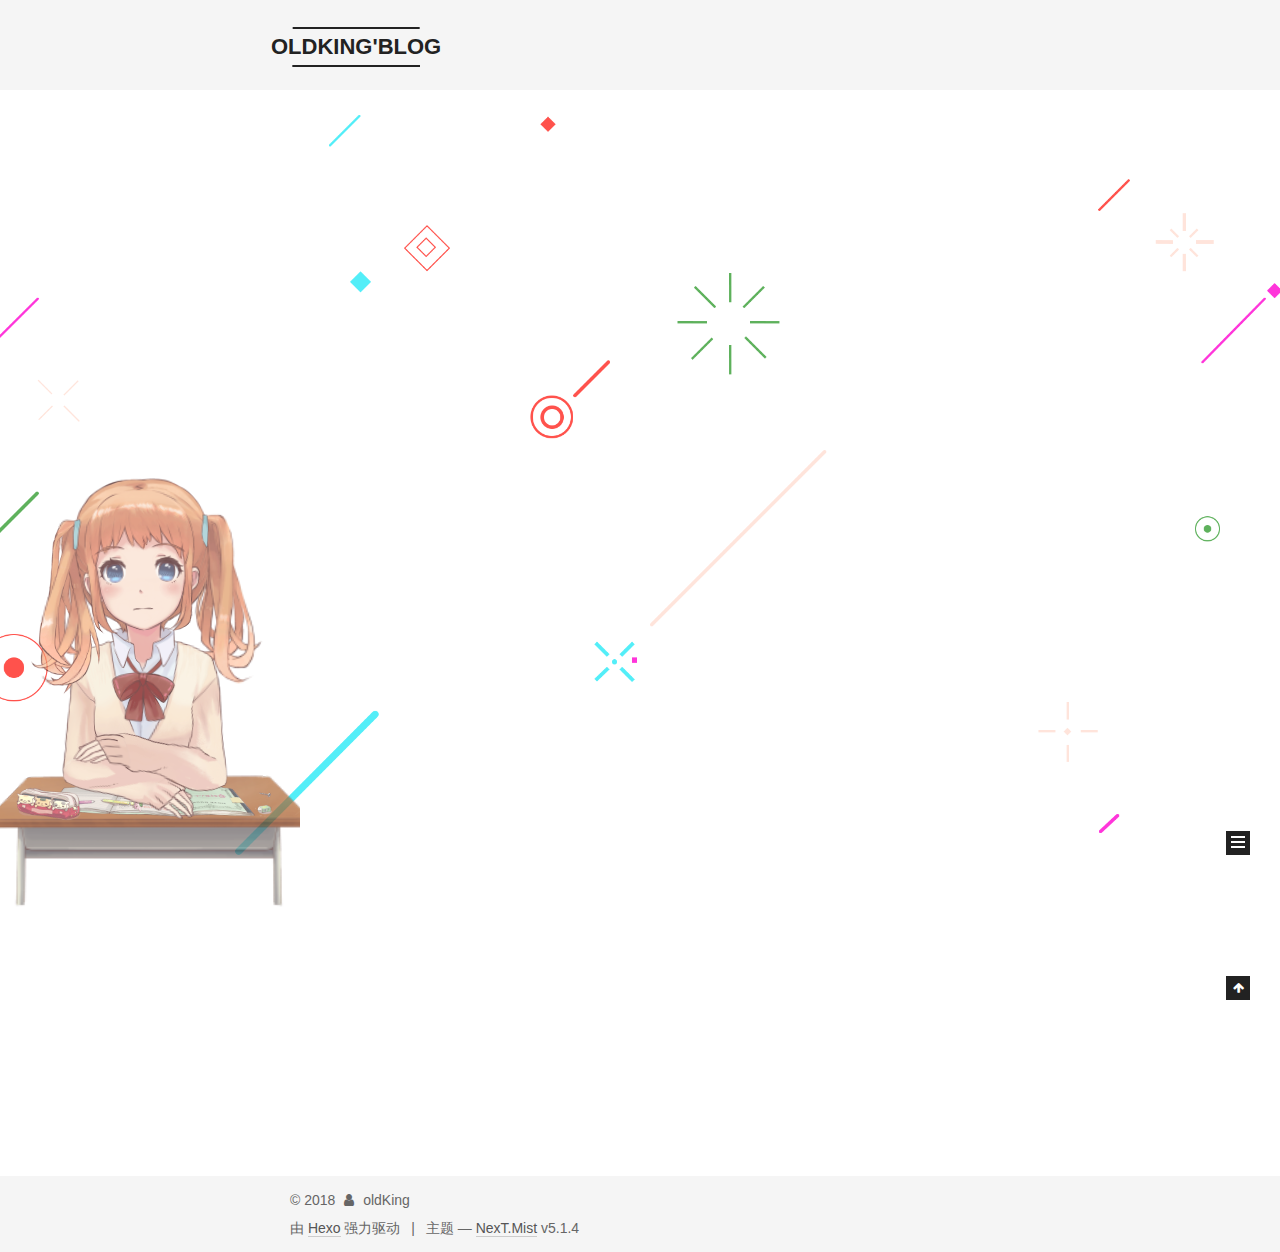
<file: index.html>
<!DOCTYPE html>



  


<html class="theme-next mist use-motion" lang="zh-Hans">
<head><meta name="generator" content="Hexo 3.8.0">
  <meta charset="UTF-8">
<meta http-equiv="X-UA-Compatible" content="IE=edge">
<meta name="viewport" content="width=device-width, initial-scale=1, maximum-scale=1">
<meta name="theme-color" content="#222">









<meta http-equiv="Cache-Control" content="no-transform">
<meta http-equiv="Cache-Control" content="no-siteapp">
















  
  
  <link href="/lib/fancybox/source/jquery.fancybox.css?v=2.1.5" rel="stylesheet" type="text/css">







<link href="/lib/font-awesome/css/font-awesome.min.css?v=4.6.2" rel="stylesheet" type="text/css">

<link href="/css/main.css?v=5.1.4" rel="stylesheet" type="text/css">


  <link rel="apple-touch-icon" sizes="180x180" href="/images/apple-touch-icon-next.png?v=5.1.4">


  <link rel="icon" type="image/png" sizes="32x32" href="/images/favicon-32x32-next.png?v=5.1.4">


  <link rel="icon" type="image/png" sizes="16x16" href="/images/favicon-16x16-next.png?v=5.1.4">


  <link rel="mask-icon" href="/images/logo.svg?v=5.1.4" color="#222">





  <meta name="keywords" content="Hexo, NexT">










<meta property="og:type" content="website">
<meta property="og:title" content="OLDKING&#39;BLOG">
<meta property="og:url" content="http://yoursite.com/index.html">
<meta property="og:site_name" content="OLDKING&#39;BLOG">
<meta property="og:locale" content="zh-Hans">
<meta name="twitter:card" content="summary">
<meta name="twitter:title" content="OLDKING&#39;BLOG">



<script type="text/javascript" id="hexo.configurations">
  var NexT = window.NexT || {};
  var CONFIG = {
    root: '/',
    scheme: 'Mist',
    version: '5.1.4',
    sidebar: {"position":"left","display":"post","offset":12,"b2t":false,"scrollpercent":false,"onmobile":false},
    fancybox: true,
    tabs: true,
    motion: {"enable":true,"async":false,"transition":{"post_block":"fadeIn","post_header":"slideDownIn","post_body":"slideDownIn","coll_header":"slideLeftIn","sidebar":"slideUpIn"}},
    duoshuo: {
      userId: '0',
      author: '博主'
    },
    algolia: {
      applicationID: '',
      apiKey: '',
      indexName: '',
      hits: {"per_page":10},
      labels: {"input_placeholder":"Search for Posts","hits_empty":"We didn't find any results for the search: ${query}","hits_stats":"${hits} results found in ${time} ms"}
    }
  };
</script>



  <link rel="canonical" href="http://yoursite.com/">





  <title>OLDKING'BLOG</title>
  








</head>

<body itemscope="" itemtype="http://schema.org/WebPage" lang="zh-Hans">

  
  
    
  

  <div class="container sidebar-position-left 
  page-home">
    <div class="headband"></div>

    <header id="header" class="header" itemscope="" itemtype="http://schema.org/WPHeader">
      <div class="header-inner"><div class="site-brand-wrapper">
  <div class="site-meta ">
    

    <div class="custom-logo-site-title">
      <a href="/" class="brand" rel="start">
        <span class="logo-line-before"><i></i></span>
        <span class="site-title">OLDKING'BLOG</span>
        <span class="logo-line-after"><i></i></span>
      </a>
    </div>
      
        <p class="site-subtitle"></p>
      
  </div>

  <div class="site-nav-toggle">
    <button>
      <span class="btn-bar"></span>
      <span class="btn-bar"></span>
      <span class="btn-bar"></span>
    </button>
  </div>
</div>

<nav class="site-nav">
  

  
    <ul id="menu" class="menu">
      
        
        <li class="menu-item menu-item-home">
          <a href="/" rel="section">
            
              <i class="menu-item-icon fa fa-fw fa-home"></i> <br>
            
            首页
          </a>
        </li>
      
        
        <li class="menu-item menu-item-about">
          <a href="/about/" rel="section">
            
              <i class="menu-item-icon fa fa-fw fa-user"></i> <br>
            
            关于
          </a>
        </li>
      
        
        <li class="menu-item menu-item-tags">
          <a href="/tags/" rel="section">
            
              <i class="menu-item-icon fa fa-fw fa-tags"></i> <br>
            
            标签
          </a>
        </li>
      
        
        <li class="menu-item menu-item-categories">
          <a href="/categories/" rel="section">
            
              <i class="menu-item-icon fa fa-fw fa-th"></i> <br>
            
            分类
          </a>
        </li>
      
        
        <li class="menu-item menu-item-archives">
          <a href="/archives/" rel="section">
            
              <i class="menu-item-icon fa fa-fw fa-archive"></i> <br>
            
            归档
          </a>
        </li>
      

      
    </ul>
  

  
</nav>



 </div>
    </header>

    <main id="main" class="main">
      <div class="main-inner">
        <div class="content-wrap">
          <div id="content" class="content">
            
  <section id="posts" class="posts-expand">
    
      

  

  
  
  

  <article class="post post-type-normal" itemscope="" itemtype="http://schema.org/Article">
  
  
  
  <div class="post-block">
    <link itemprop="mainEntityOfPage" href="http://yoursite.com/2018/10/25/hello-world/">

    <span hidden itemprop="author" itemscope="" itemtype="http://schema.org/Person">
      <meta itemprop="name" content="oldKing">
      <meta itemprop="description" content="">
      <meta itemprop="image" content="/images/avatar.gif">
    </span>

    <span hidden itemprop="publisher" itemscope="" itemtype="http://schema.org/Organization">
      <meta itemprop="name" content="OLDKING'BLOG">
    </span>

    
      <header class="post-header">

        
        
          <h1 class="post-title" itemprop="name headline">
                
                <a class="post-title-link" href="/2018/10/25/hello-world/" itemprop="url">Hello World</a></h1>
        

        <div class="post-meta">
          <span class="post-time">
            
              <span class="post-meta-item-icon">
                <i class="fa fa-calendar-o"></i>
              </span>
              
                <span class="post-meta-item-text">发表于</span>
              
              <time title="创建于" itemprop="dateCreated datePublished" datetime="2018-10-25T14:12:26+08:00">
                2018-10-25
              </time>
            

            

            
          </span>

          

          
            
          

          
          

          

          

          

        </div>
      </header>
    

    
    
    
    <div class="post-body" itemprop="articleBody">

      
      

      
        
          
            <p>Welcome to <a href="https://hexo.io/" target="_blank" rel="noopener">Hexo</a>! This is your very first post. Check <a href="https://hexo.io/docs/" target="_blank" rel="noopener">documentation</a> for more info. If you get any problems when using Hexo, you can find the answer in <a href="https://hexo.io/docs/troubleshooting.html" target="_blank" rel="noopener">troubleshooting</a> or you can ask me on <a href="https://github.com/hexojs/hexo/issues" target="_blank" rel="noopener">GitHub</a>.</p>
<h2 id="Quick-Start"><a href="#Quick-Start" class="headerlink" title="Quick Start"></a>Quick Start</h2><h3 id="Create-a-new-post"><a href="#Create-a-new-post" class="headerlink" title="Create a new post"></a>Create a new post</h3><figure class="highlight bash"><table><tr><td class="gutter"><pre><span class="line">1</span><br></pre></td><td class="code"><pre><span class="line">$ hexo new <span class="string">"My New Post"</span></span><br></pre></td></tr></table></figure>
<p>More info: <a href="https://hexo.io/docs/writing.html" target="_blank" rel="noopener">Writing</a></p>
<h3 id="Run-server"><a href="#Run-server" class="headerlink" title="Run server"></a>Run server</h3><figure class="highlight bash"><table><tr><td class="gutter"><pre><span class="line">1</span><br></pre></td><td class="code"><pre><span class="line">$ hexo server</span><br></pre></td></tr></table></figure>
<p>More info: <a href="https://hexo.io/docs/server.html" target="_blank" rel="noopener">Server</a></p>
<h3 id="Generate-static-files"><a href="#Generate-static-files" class="headerlink" title="Generate static files"></a>Generate static files</h3><figure class="highlight bash"><table><tr><td class="gutter"><pre><span class="line">1</span><br></pre></td><td class="code"><pre><span class="line">$ hexo generate</span><br></pre></td></tr></table></figure>
<p>More info: <a href="https://hexo.io/docs/generating.html" target="_blank" rel="noopener">Generating</a></p>
<h3 id="Deploy-to-remote-sites"><a href="#Deploy-to-remote-sites" class="headerlink" title="Deploy to remote sites"></a>Deploy to remote sites</h3><figure class="highlight bash"><table><tr><td class="gutter"><pre><span class="line">1</span><br></pre></td><td class="code"><pre><span class="line">$ hexo deploy</span><br></pre></td></tr></table></figure>
<p>More info: <a href="https://hexo.io/docs/deployment.html" target="_blank" rel="noopener">Deployment</a></p>

          
        
      
    </div>
    
    
    

    

    

    

    <footer class="post-footer">
      

      

      

      
      
        <div class="post-eof"></div>
      
    </footer>
  </div>
  
  
  
  </article>


    
  </section>

  


          </div>
          


          

        </div>
        
          
  
  <div class="sidebar-toggle">
    <div class="sidebar-toggle-line-wrap">
      <span class="sidebar-toggle-line sidebar-toggle-line-first"></span>
      <span class="sidebar-toggle-line sidebar-toggle-line-middle"></span>
      <span class="sidebar-toggle-line sidebar-toggle-line-last"></span>
    </div>
  </div>

  <aside id="sidebar" class="sidebar">
    
    <div class="sidebar-inner">

      

      

      <section class="site-overview-wrap sidebar-panel sidebar-panel-active">
        <div class="site-overview">
          <div class="site-author motion-element" itemprop="author" itemscope="" itemtype="http://schema.org/Person">
            
              <img class="site-author-image" itemprop="image" src="/images/avatar.gif" alt="oldKing">
            
              <p class="site-author-name" itemprop="name">oldKing</p>
              <p class="site-description motion-element" itemprop="description"></p>
          </div>

          <nav class="site-state motion-element">

            
              <div class="site-state-item site-state-posts">
              
                <a href="/archives/">
              
                  <span class="site-state-item-count">1</span>
                  <span class="site-state-item-name">日志</span>
                </a>
              </div>
            

            

            

          </nav>

          

          

          
          

          
          

          

        </div>
      </section>

      

      

    </div>
  </aside>


        
      </div>
    </main>

    <footer id="footer" class="footer">
      <div class="footer-inner">
        <div class="copyright">&copy; <span itemprop="copyrightYear">2018</span>
  <span class="with-love">
    <i class="fa fa-user"></i>
  </span>
  <span class="author" itemprop="copyrightHolder">oldKing</span>

  
</div>


  <div class="powered-by">由 <a class="theme-link" target="_blank" href="https://hexo.io">Hexo</a> 强力驱动</div>



  <span class="post-meta-divider">|</span>



  <div class="theme-info">主题 &mdash; <a class="theme-link" target="_blank" href="https://github.com/iissnan/hexo-theme-next">NexT.Mist</a> v5.1.4</div>




        







        
      </div>
    </footer>

    
      <div class="back-to-top">
        <i class="fa fa-arrow-up"></i>
        
      </div>
    

    

  </div>

  

<script type="text/javascript">
  if (Object.prototype.toString.call(window.Promise) !== '[object Function]') {
    window.Promise = null;
  }
</script>









  












  
  
    <script type="text/javascript" src="/lib/jquery/index.js?v=2.1.3"></script>
  

  
  
    <script type="text/javascript" src="/lib/fastclick/lib/fastclick.min.js?v=1.0.6"></script>
  

  
  
    <script type="text/javascript" src="/lib/jquery_lazyload/jquery.lazyload.js?v=1.9.7"></script>
  

  
  
    <script type="text/javascript" src="/lib/velocity/velocity.min.js?v=1.2.1"></script>
  

  
  
    <script type="text/javascript" src="/lib/velocity/velocity.ui.min.js?v=1.2.1"></script>
  

  
  
    <script type="text/javascript" src="/lib/fancybox/source/jquery.fancybox.pack.js?v=2.1.5"></script>
  


  


  <script type="text/javascript" src="/js/src/utils.js?v=5.1.4"></script>

  <script type="text/javascript" src="/js/src/motion.js?v=5.1.4"></script>



  
  

  

  


  <script type="text/javascript" src="/js/src/bootstrap.js?v=5.1.4"></script>



  


  




	





  





  












  





  

  

  

  
  

  

  

  

<script src="/live2dw/lib/L2Dwidget.min.js?0c58a1486de42ac6cc1c59c7d98ae887"></script><script>L2Dwidget.init({"pluginRootPath":"live2dw/","pluginJsPath":"lib/","pluginModelPath":"assets/","tagMode":false,"debug":false,"model":{"jsonPath":"/live2dw/assets/live2d-widget-model-shizuku/assets/shizuku.model.json"},"display":{"position":"left","width":150,"height":300},"mobile":{"show":false},"log":false});</script></body>
</html>
</file>
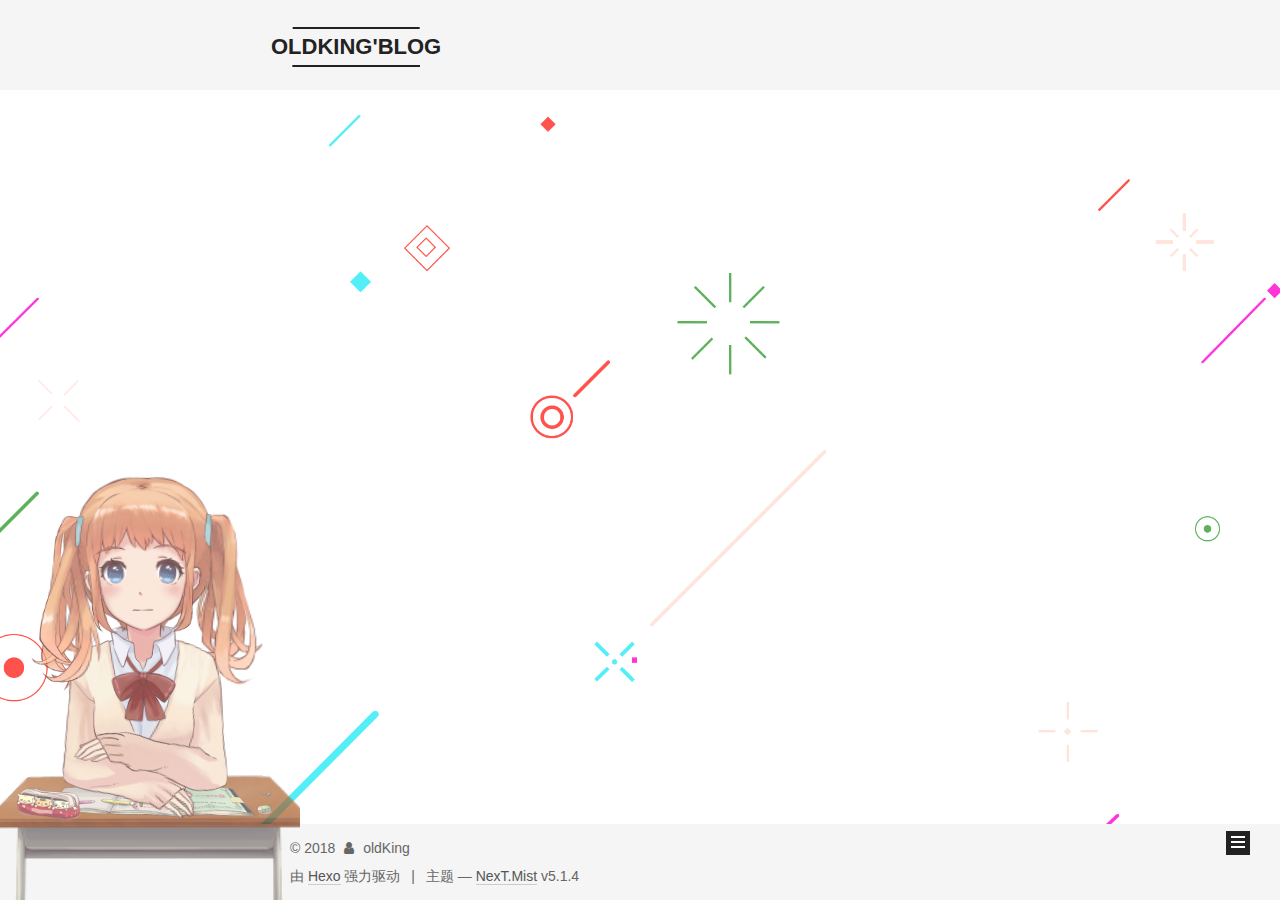
<file: archives/index.html>
<!DOCTYPE html>



  


<html class="theme-next mist use-motion" lang="zh-Hans">
<head><meta name="generator" content="Hexo 3.8.0">
  <meta charset="UTF-8">
<meta http-equiv="X-UA-Compatible" content="IE=edge">
<meta name="viewport" content="width=device-width, initial-scale=1, maximum-scale=1">
<meta name="theme-color" content="#222">









<meta http-equiv="Cache-Control" content="no-transform">
<meta http-equiv="Cache-Control" content="no-siteapp">
















  
  
  <link href="/lib/fancybox/source/jquery.fancybox.css?v=2.1.5" rel="stylesheet" type="text/css">







<link href="/lib/font-awesome/css/font-awesome.min.css?v=4.6.2" rel="stylesheet" type="text/css">

<link href="/css/main.css?v=5.1.4" rel="stylesheet" type="text/css">


  <link rel="apple-touch-icon" sizes="180x180" href="/images/apple-touch-icon-next.png?v=5.1.4">


  <link rel="icon" type="image/png" sizes="32x32" href="/images/favicon-32x32-next.png?v=5.1.4">


  <link rel="icon" type="image/png" sizes="16x16" href="/images/favicon-16x16-next.png?v=5.1.4">


  <link rel="mask-icon" href="/images/logo.svg?v=5.1.4" color="#222">





  <meta name="keywords" content="Hexo, NexT">










<meta property="og:type" content="website">
<meta property="og:title" content="OLDKING&#39;BLOG">
<meta property="og:url" content="http://yoursite.com/archives/index.html">
<meta property="og:site_name" content="OLDKING&#39;BLOG">
<meta property="og:locale" content="zh-Hans">
<meta name="twitter:card" content="summary">
<meta name="twitter:title" content="OLDKING&#39;BLOG">



<script type="text/javascript" id="hexo.configurations">
  var NexT = window.NexT || {};
  var CONFIG = {
    root: '/',
    scheme: 'Mist',
    version: '5.1.4',
    sidebar: {"position":"left","display":"post","offset":12,"b2t":false,"scrollpercent":false,"onmobile":false},
    fancybox: true,
    tabs: true,
    motion: {"enable":true,"async":false,"transition":{"post_block":"fadeIn","post_header":"slideDownIn","post_body":"slideDownIn","coll_header":"slideLeftIn","sidebar":"slideUpIn"}},
    duoshuo: {
      userId: '0',
      author: '博主'
    },
    algolia: {
      applicationID: '',
      apiKey: '',
      indexName: '',
      hits: {"per_page":10},
      labels: {"input_placeholder":"Search for Posts","hits_empty":"We didn't find any results for the search: ${query}","hits_stats":"${hits} results found in ${time} ms"}
    }
  };
</script>



  <link rel="canonical" href="http://yoursite.com/archives/">





  <title>归档 | OLDKING'BLOG</title>
  








</head>

<body itemscope="" itemtype="http://schema.org/WebPage" lang="zh-Hans">

  
  
    
  

  <div class="container sidebar-position-left page-archive">
    <div class="headband"></div>

    <header id="header" class="header" itemscope="" itemtype="http://schema.org/WPHeader">
      <div class="header-inner"><div class="site-brand-wrapper">
  <div class="site-meta ">
    

    <div class="custom-logo-site-title">
      <a href="/" class="brand" rel="start">
        <span class="logo-line-before"><i></i></span>
        <span class="site-title">OLDKING'BLOG</span>
        <span class="logo-line-after"><i></i></span>
      </a>
    </div>
      
        <p class="site-subtitle"></p>
      
  </div>

  <div class="site-nav-toggle">
    <button>
      <span class="btn-bar"></span>
      <span class="btn-bar"></span>
      <span class="btn-bar"></span>
    </button>
  </div>
</div>

<nav class="site-nav">
  

  
    <ul id="menu" class="menu">
      
        
        <li class="menu-item menu-item-home">
          <a href="/" rel="section">
            
              <i class="menu-item-icon fa fa-fw fa-home"></i> <br>
            
            首页
          </a>
        </li>
      
        
        <li class="menu-item menu-item-about">
          <a href="/about/" rel="section">
            
              <i class="menu-item-icon fa fa-fw fa-user"></i> <br>
            
            关于
          </a>
        </li>
      
        
        <li class="menu-item menu-item-tags">
          <a href="/tags/" rel="section">
            
              <i class="menu-item-icon fa fa-fw fa-tags"></i> <br>
            
            标签
          </a>
        </li>
      
        
        <li class="menu-item menu-item-categories">
          <a href="/categories/" rel="section">
            
              <i class="menu-item-icon fa fa-fw fa-th"></i> <br>
            
            分类
          </a>
        </li>
      
        
        <li class="menu-item menu-item-archives">
          <a href="/archives/" rel="section">
            
              <i class="menu-item-icon fa fa-fw fa-archive"></i> <br>
            
            归档
          </a>
        </li>
      

      
    </ul>
  

  
</nav>



 </div>
    </header>

    <main id="main" class="main">
      <div class="main-inner">
        <div class="content-wrap">
          <div id="content" class="content">
            

  
  
  
  <div class="post-block archive">
    <div id="posts" class="posts-collapse">
      <span class="archive-move-on"></span>

      <span class="archive-page-counter">
        
        
        
          
        
        嗯..! 目前共计 1 篇日志。 继续努力。
      </span>

      

        
        
        

        
          
          <div class="collection-title">
            <h1 class="archive-year" id="archive-year-2018">2018</h1>
          </div>
        
        

        

  <article class="post post-type-normal" itemscope="" itemtype="http://schema.org/Article">
    <header class="post-header">

      <h2 class="post-title">
        
            <a class="post-title-link" href="/2018/10/25/hello-world/" itemprop="url">
              
                <span itemprop="name">Hello World</span>
              
            </a>
        
      </h2>

      <div class="post-meta">
        <time class="post-time" itemprop="dateCreated" datetime="2018-10-25T14:12:26+08:00" content="2018-10-25">
          10-25
        </time>
      </div>

    </header>
  </article>



      

    </div>
  </div>
  
  
  

  



          </div>
          


          

        </div>
        
          
  
  <div class="sidebar-toggle">
    <div class="sidebar-toggle-line-wrap">
      <span class="sidebar-toggle-line sidebar-toggle-line-first"></span>
      <span class="sidebar-toggle-line sidebar-toggle-line-middle"></span>
      <span class="sidebar-toggle-line sidebar-toggle-line-last"></span>
    </div>
  </div>

  <aside id="sidebar" class="sidebar">
    
    <div class="sidebar-inner">

      

      

      <section class="site-overview-wrap sidebar-panel sidebar-panel-active">
        <div class="site-overview">
          <div class="site-author motion-element" itemprop="author" itemscope="" itemtype="http://schema.org/Person">
            
              <img class="site-author-image" itemprop="image" src="/images/avatar.gif" alt="oldKing">
            
              <p class="site-author-name" itemprop="name">oldKing</p>
              <p class="site-description motion-element" itemprop="description"></p>
          </div>

          <nav class="site-state motion-element">

            
              <div class="site-state-item site-state-posts">
              
                <a href="/archives/">
              
                  <span class="site-state-item-count">1</span>
                  <span class="site-state-item-name">日志</span>
                </a>
              </div>
            

            

            

          </nav>

          

          

          
          

          
          

          

        </div>
      </section>

      

      

    </div>
  </aside>


        
      </div>
    </main>

    <footer id="footer" class="footer">
      <div class="footer-inner">
        <div class="copyright">&copy; <span itemprop="copyrightYear">2018</span>
  <span class="with-love">
    <i class="fa fa-user"></i>
  </span>
  <span class="author" itemprop="copyrightHolder">oldKing</span>

  
</div>


  <div class="powered-by">由 <a class="theme-link" target="_blank" href="https://hexo.io">Hexo</a> 强力驱动</div>



  <span class="post-meta-divider">|</span>



  <div class="theme-info">主题 &mdash; <a class="theme-link" target="_blank" href="https://github.com/iissnan/hexo-theme-next">NexT.Mist</a> v5.1.4</div>




        







        
      </div>
    </footer>

    
      <div class="back-to-top">
        <i class="fa fa-arrow-up"></i>
        
      </div>
    

    

  </div>

  

<script type="text/javascript">
  if (Object.prototype.toString.call(window.Promise) !== '[object Function]') {
    window.Promise = null;
  }
</script>









  












  
  
    <script type="text/javascript" src="/lib/jquery/index.js?v=2.1.3"></script>
  

  
  
    <script type="text/javascript" src="/lib/fastclick/lib/fastclick.min.js?v=1.0.6"></script>
  

  
  
    <script type="text/javascript" src="/lib/jquery_lazyload/jquery.lazyload.js?v=1.9.7"></script>
  

  
  
    <script type="text/javascript" src="/lib/velocity/velocity.min.js?v=1.2.1"></script>
  

  
  
    <script type="text/javascript" src="/lib/velocity/velocity.ui.min.js?v=1.2.1"></script>
  

  
  
    <script type="text/javascript" src="/lib/fancybox/source/jquery.fancybox.pack.js?v=2.1.5"></script>
  


  


  <script type="text/javascript" src="/js/src/utils.js?v=5.1.4"></script>

  <script type="text/javascript" src="/js/src/motion.js?v=5.1.4"></script>



  
  

  

  


  <script type="text/javascript" src="/js/src/bootstrap.js?v=5.1.4"></script>



  


  




	





  





  












  





  

  

  

  
  

  

  

  

<script src="/live2dw/lib/L2Dwidget.min.js?0c58a1486de42ac6cc1c59c7d98ae887"></script><script>L2Dwidget.init({"pluginRootPath":"live2dw/","pluginJsPath":"lib/","pluginModelPath":"assets/","tagMode":false,"debug":false,"model":{"jsonPath":"/live2dw/assets/live2d-widget-model-shizuku/assets/shizuku.model.json"},"display":{"position":"left","width":150,"height":300},"mobile":{"show":false},"log":false});</script></body>
</html>
</file>
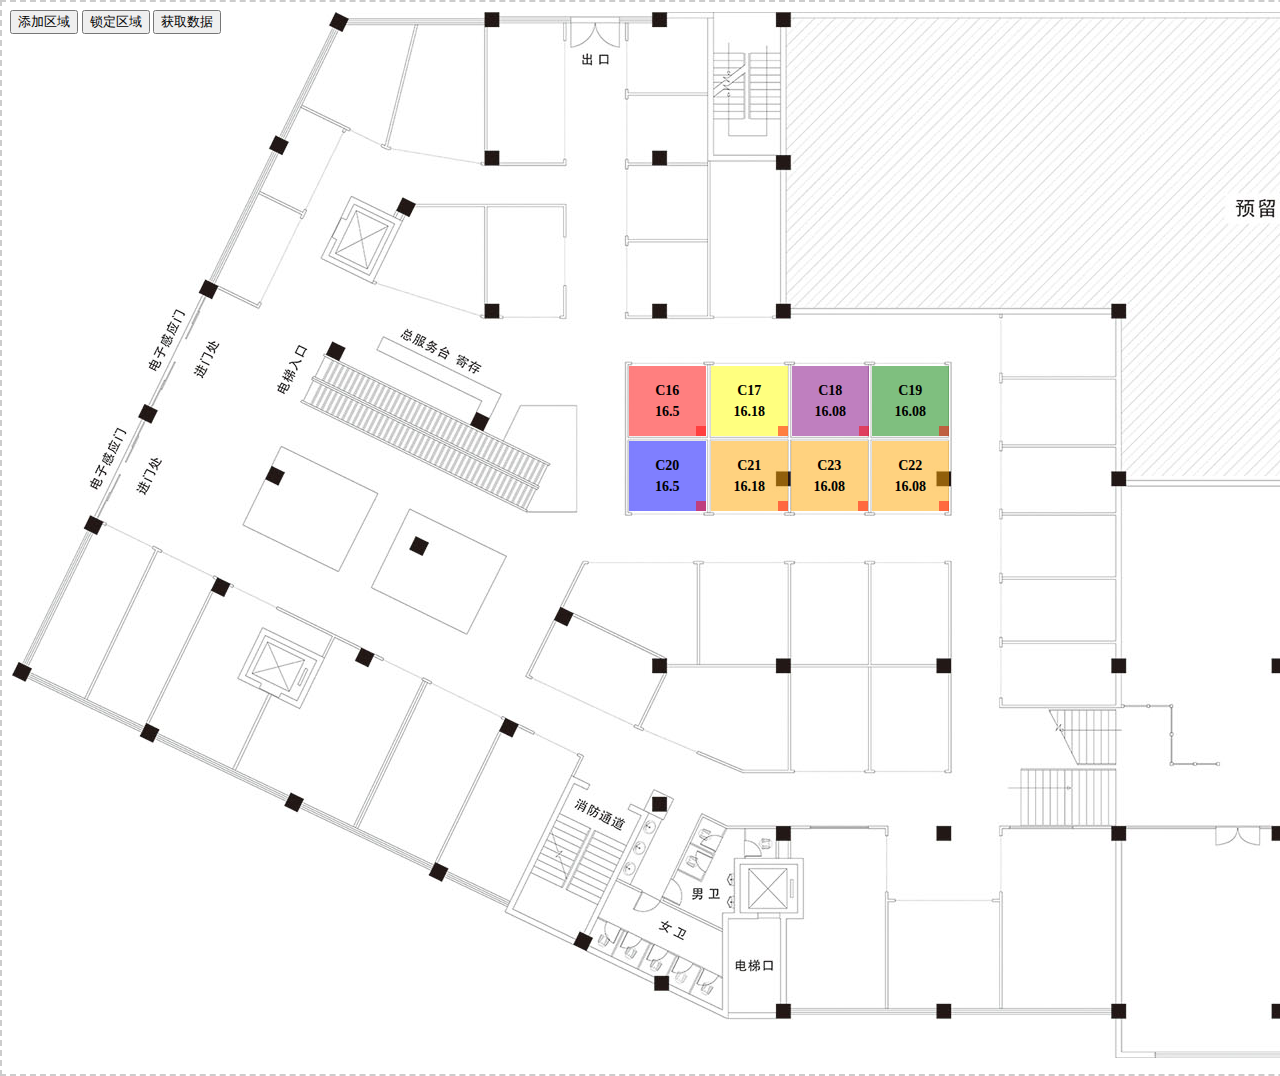
<file: example/index.html>
<!doctype html>
<html>
<title></title>
<head>
<meta http-equiv="Content-Type" content="text/html; charset=utf-8" />
<script type="text/javascript" src="js/jquery.min.js" ></script>
<script type="text/javascript" src="js/layer/layer.js"></script>
<script type="text/javascript" src="js/context/context.js"></script>
<script type="text/javascript" src="js/drag.js" ></script>
<link rel="stylesheet" type="text/css" href="js/context/context.standalone.css">
<style type="text/css">
html,body{margin:0;padding:0;font:14px/1.5em simsun;overflow:hidden;}
#canvas{position:absolute;left:0px;top:0px;z-index:9;border:2px dashed #ccc;padding:10px;background:#fff;}
.transparent{filter:alpha(opacity=50);-moz-opacity:0.5;-khtml-opacity:0.5;opacity:0.5;}
.box{width:200px;height:100px;cursor:move;position:absolute;top:30px;left:30px;z-index:99;}
.box .bg{width:100%;height:100%;background-color:orange;}
.box .coor{width:10px;height:10px;overflow:hidden;cursor:se-resize;position:absolute;right:0;bottom:0;background-color:red;}
.box .content{position:absolute;left:50%;top:50%;z-index:99;text-align:center;font:bold 14px/1.5em simsun;}

#debug{position:absolute;right:10px;top:10px;z-index:88;border:1px solid #ccc;width:100px;height:100px;background:#fff;}
#toolbar{position:absolute;left:10px;top:10px;z-index:88;}

</style>
</head>
<body class="list">
<!-- <pre id="debug"></pre> -->
<div id="toolbar">
	<input type="button" value="添加区域" class="btn" id="btn_add" />
	<input type="button" value="锁定区域" class="btn" id="btn_lock" />
	<input type="button" value="获取数据" class="btn" id="btn_save" />
</div>
<div id="canvas">
	<img src="demo_picture.jpg" />
</div>
</body>
</html>
<script>
$(function(){
	//初始化计数器
	var num = 0;
	//区块锁定标识
	var lock = false;
	//加载layer拓展
	layer.config({
	    extend: 'extend/layer.ext.js'
	});
	//右键菜单参数
	context.init({
	    fadeSpeed: 100,
	    filter: function ($obj){},
	    above: 'auto',
	    preventDoubleContext: true,
	    compress: false
	});
	//调试输出方法
	function debug(msg){
		$("#debug").text(msg);
	}
	function createBox(data){
		var dataId = data.id || '';
		var value = data.text || '';
		var color = data.color || '';
		var height = data.height || 0;
		var width = data.width || 0;
		var pageX = data.pageX || 0;
		var pageY = data.pageY || 0;
		
		//更新计数器并记录当前计数
		var curNum = num++;
		//创建区域块
		var pos = $("#canvas").position();
		var box = $('<div class="box" rel="'+curNum+'" dataId="'+dataId+'"><pre class="content">'+value+'</pre><div class="bg transparent" style="background-color:'+color+'"></div><div class="coor transparent"></div></div>').css({
			width : width,
			height : height,
			top : pageY > 0 ? pageY : (pos.top > 0 ? 0 : pos.top * -1 + 50),
			left : pageX > 0 ? pageX : (pos.left > 0 ? 0 : pos.left * -1 + 30)
		}).appendTo("#canvas");
		
		//计算文本位置
		box.find('.content').css({
			marginLeft : box.find('.content').width()/2*-1,
			marginTop : box.find('.content').height()/2*-1
		});
		//创建右键菜单
		context.attach('.box[rel='+curNum+']', [
			{header: '操作'},
			{text: '编辑区域说明', action: function(e){
			    	e.preventDefault();
			    	layer.prompt({
						title: '请输入区域说明',
						formType: 2,
						value: $('.box[rel='+curNum+'] .content').text()
					}, function(value, index, elem){
						layer.close(index);
						var curCont = $('.box[rel='+curNum+'] .content');
						curCont.text(value).css({
							marginLeft : curCont.width()/2*-1,
							marginTop : curCont.height()/2*-1
						});
					});
			    }
			},
			{text: '更改区域尺寸', action: function(e){
					e.preventDefault();
					layer.prompt({
						title: '请输入区域尺寸（宽,高），最小值：30',
						formType: 0,
						value: $('.box[rel='+curNum+']').width()+","+$('.box[rel='+curNum+']').height()
					}, function(value, index, elem){
						var reg = /^[0-9]+,[0-9]+$/;
						if(!reg.test(value)){
							alert('输入格式不正确，例：100,200');
							return;
						}
						var size = value.split(',');
						var box = $('.box[rel='+curNum+']');
						box.css({
							width : size[0] < 30 ? 30 : size[0],
							height : size[1] < 30 ? 30 : size[1]
						});
						layer.close(index);
					});
				}
			},
			{text: '删除区域', action: function(e){
			    	e.preventDefault();
					$('.box[rel='+curNum+']').remove();
			    }
			},
			{divider: true},
			{header: '更改颜色'},
			{text: '<font color="orange">橙色</font>', action: function(e){
			    	e.preventDefault();
			    	$('.box[rel='+curNum+'] .bg').css('background-color', 'orange');
			    }
			},
			{text: '<font color="red">红色</font>', action: function(e){
			    	e.preventDefault();
			    	$('.box[rel='+curNum+'] .bg').css('background-color', 'red');
			    }
			},
			{text: '<font color="blue">蓝色</font>', action: function(e){
			    	e.preventDefault();
			    	$('.box[rel='+curNum+'] .bg').css('background-color', 'blue');
			    }
			},
			{text: '<font color="green">绿色</font>', action: function(e){
			    	e.preventDefault();
			    	$('.box[rel='+curNum+'] .bg').css('background-color', 'green');
			    }
			},
			{text: '<font color="purple">紫色</font>', action: function(e){
			    	e.preventDefault();
			    	$('.box[rel='+curNum+'] .bg').css('background-color', 'purple');
			    }
			},
			{text: '<font color="yellow">黄色</font>', action: function(e){
			    	e.preventDefault();
			    	$('.box[rel='+curNum+'] .bg').css('background-color', 'yellow');
			    }
			}
		]);
	}
	//添加区域
	$("#btn_add").click(function(){
		//弹出区域说明输入框
		layer.prompt({
			title: '请输入区域说明',
			formType: 2 //0:input,1:password,2:textarea
		}, function(value, index, elem){
			layer.close(index);
			createBox({
				text : value,
				width : 200,
				height : 100
			});
		});
	});
	//锁定区域
	$('#btn_lock').click(function(){
		if(lock){
			$(this).val("锁定区域");
			lock = false;
			$('.box .coor').show();
		}else{
			$(this).val("解锁区域");
			lock = true;
			$('.box .coor').hide();
		}
	});
	//获取所有区块
	$('#btn_save').click(function(){
		var data = [];
		$('.box').each(function(){
			var box = {};
			box['id'] = $(this).attr('dataId');
			box['text'] = $(this).find('.content').text();
			box['color'] = $(this).find('.bg').css('background-color');
			box['height'] = $(this).height();
			box['width'] = $(this).width();
			box['pageX'] = $(this).position().left;
			box['pageY'] = $(this).position().top;
			console.dir(box);
			data.push(box);
		});
	});
	//创建拖拽方法
	$("#canvas").mousedown(function(e){
		var canvas = $(this);
	    e.preventDefault();
	    var pos = $(this).position();
	    this.posix = {'x': e.pageX - pos.left, 'y': e.pageY - pos.top};
	    $.extend(document, {'move': true, 'move_target': this, 'call_down' : function(e, posix){
	    	canvas.css({
	    		'cursor': 'move',
	    		'top': e.pageY - posix.y,
				'left': e.pageX - posix.x
			});
	    }, 'call_up' : function(){
	    	canvas.css('cursor', 'default');
	    }});
	}).on('mousedown', '.box', function(e) {
		if(lock) return;
	    var pos = $(this).position();
	    this.posix = {'x': e.pageX - pos.left, 'y': e.pageY - pos.top};
	    $.extend(document, {'move': true, 'move_target': this});
	    e.stopPropagation();
	}).on('mousedown', '.box .coor', function(e) {
		var $box = $(this).parent();
	    var posix = {
	            'w': $box.width(), 
	            'h': $box.height(), 
	            'x': e.pageX, 
	            'y': e.pageY
	        };
	    $.extend(document, {'move': true, 'call_down': function(e) {
	    	$box.css({
	            'width': Math.max(30, e.pageX - posix.x + posix.w),
	            'height': Math.max(30, e.pageY - posix.y + posix.h)
	        });
	    }});
	    e.stopPropagation();
	});
	//测试加载
	var loadData = [{id : 1001,text : "C16\n16.5",color : "rgb(255, 0, 0)",height : 70,width : 77,pageX : 627,pageY : 364},
	                {id : 1002,text : "C17\n16.18",color : "rgb(255, 255, 0)",height : 70,width : 77,pageX : 709,pageY : 364},
	                {id : 1003,text : "C18\n16.08",color : "rgb(128, 0, 128)",height : 70,width : 77,pageX : 790,pageY : 364},
	                {id : 1004,text : "C19\n16.08",color : "rgb(0, 128, 0)",height : 70,width : 77,pageX : 870,pageY : 364},
	                {id : 1005,text : "C20\n16.5",color : "rgb(0, 0, 255)",height : 70,width : 77,pageX : 627,pageY : 439},
	                {id : 1006,text : "C21\n16.18",color : "rgb(255, 165, 0)",height : 70,width : 77,pageX : 709,pageY : 439},
	                {id : 1007,text : "C22\n16.08",color : "rgb(255, 165, 0)",height : 70,width : 77,pageX : 870,pageY : 439},
	                {id : 1008,text : "C23\n16.08",color : "rgb(255, 165, 0)",height : 70,width : 77,pageX : 789,pageY : 439}];
	$.each(loadData, function(i, row){
		createBox(row);
	});
});
</script>
</file>
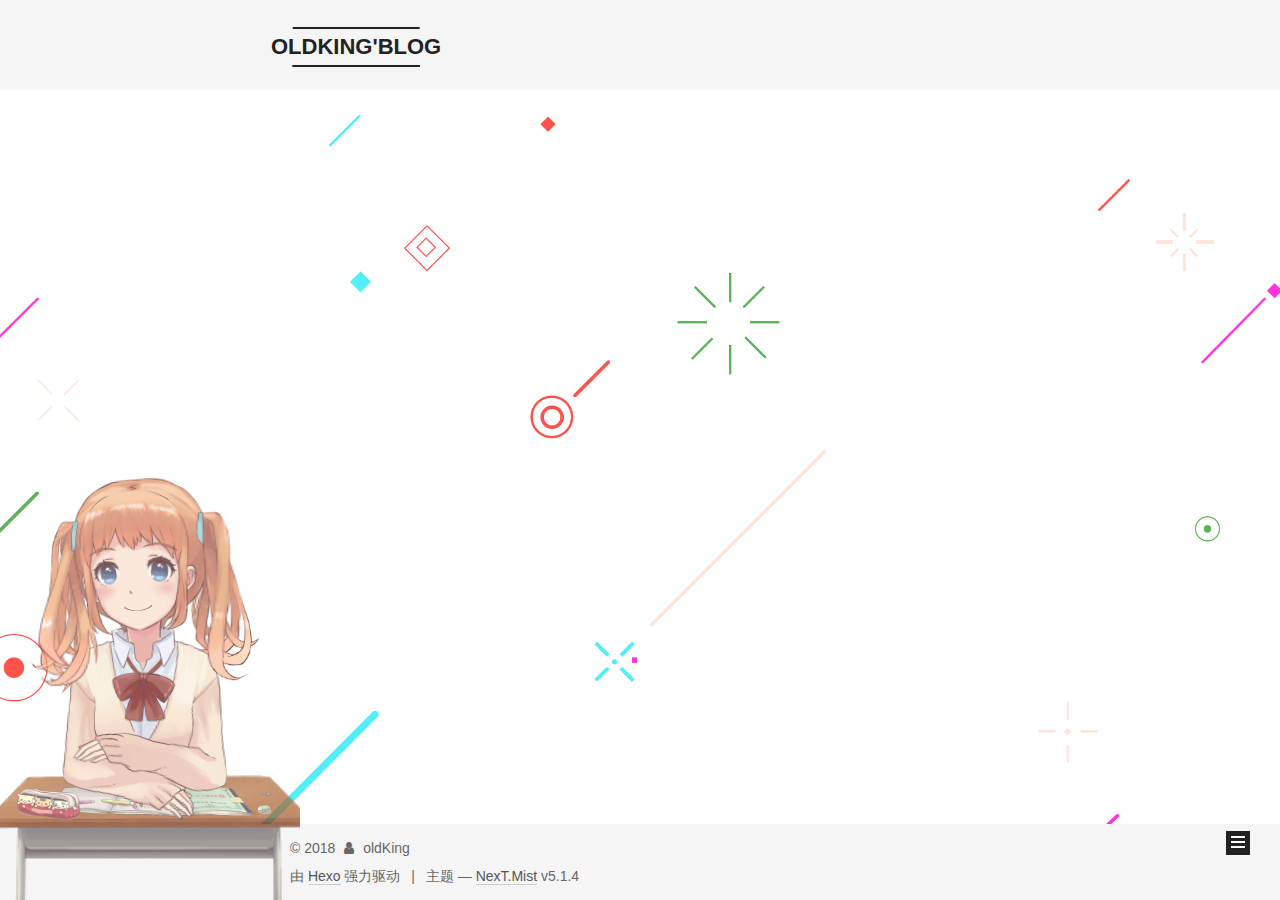
<file: archives/2018/index.html>
<!DOCTYPE html>



  


<html class="theme-next mist use-motion" lang="zh-Hans">
<head><meta name="generator" content="Hexo 3.8.0">
  <meta charset="UTF-8">
<meta http-equiv="X-UA-Compatible" content="IE=edge">
<meta name="viewport" content="width=device-width, initial-scale=1, maximum-scale=1">
<meta name="theme-color" content="#222">









<meta http-equiv="Cache-Control" content="no-transform">
<meta http-equiv="Cache-Control" content="no-siteapp">
















  
  
  <link href="/lib/fancybox/source/jquery.fancybox.css?v=2.1.5" rel="stylesheet" type="text/css">







<link href="/lib/font-awesome/css/font-awesome.min.css?v=4.6.2" rel="stylesheet" type="text/css">

<link href="/css/main.css?v=5.1.4" rel="stylesheet" type="text/css">


  <link rel="apple-touch-icon" sizes="180x180" href="/images/apple-touch-icon-next.png?v=5.1.4">


  <link rel="icon" type="image/png" sizes="32x32" href="/images/favicon-32x32-next.png?v=5.1.4">


  <link rel="icon" type="image/png" sizes="16x16" href="/images/favicon-16x16-next.png?v=5.1.4">


  <link rel="mask-icon" href="/images/logo.svg?v=5.1.4" color="#222">





  <meta name="keywords" content="Hexo, NexT">










<meta property="og:type" content="website">
<meta property="og:title" content="OLDKING&#39;BLOG">
<meta property="og:url" content="http://yoursite.com/archives/2018/index.html">
<meta property="og:site_name" content="OLDKING&#39;BLOG">
<meta property="og:locale" content="zh-Hans">
<meta name="twitter:card" content="summary">
<meta name="twitter:title" content="OLDKING&#39;BLOG">



<script type="text/javascript" id="hexo.configurations">
  var NexT = window.NexT || {};
  var CONFIG = {
    root: '/',
    scheme: 'Mist',
    version: '5.1.4',
    sidebar: {"position":"left","display":"post","offset":12,"b2t":false,"scrollpercent":false,"onmobile":false},
    fancybox: true,
    tabs: true,
    motion: {"enable":true,"async":false,"transition":{"post_block":"fadeIn","post_header":"slideDownIn","post_body":"slideDownIn","coll_header":"slideLeftIn","sidebar":"slideUpIn"}},
    duoshuo: {
      userId: '0',
      author: '博主'
    },
    algolia: {
      applicationID: '',
      apiKey: '',
      indexName: '',
      hits: {"per_page":10},
      labels: {"input_placeholder":"Search for Posts","hits_empty":"We didn't find any results for the search: ${query}","hits_stats":"${hits} results found in ${time} ms"}
    }
  };
</script>



  <link rel="canonical" href="http://yoursite.com/archives/2018/">





  <title>归档 | OLDKING'BLOG</title>
  








</head>

<body itemscope="" itemtype="http://schema.org/WebPage" lang="zh-Hans">

  
  
    
  

  <div class="container sidebar-position-left page-archive">
    <div class="headband"></div>

    <header id="header" class="header" itemscope="" itemtype="http://schema.org/WPHeader">
      <div class="header-inner"><div class="site-brand-wrapper">
  <div class="site-meta ">
    

    <div class="custom-logo-site-title">
      <a href="/" class="brand" rel="start">
        <span class="logo-line-before"><i></i></span>
        <span class="site-title">OLDKING'BLOG</span>
        <span class="logo-line-after"><i></i></span>
      </a>
    </div>
      
        <p class="site-subtitle"></p>
      
  </div>

  <div class="site-nav-toggle">
    <button>
      <span class="btn-bar"></span>
      <span class="btn-bar"></span>
      <span class="btn-bar"></span>
    </button>
  </div>
</div>

<nav class="site-nav">
  

  
    <ul id="menu" class="menu">
      
        
        <li class="menu-item menu-item-home">
          <a href="/" rel="section">
            
              <i class="menu-item-icon fa fa-fw fa-home"></i> <br>
            
            首页
          </a>
        </li>
      
        
        <li class="menu-item menu-item-about">
          <a href="/about/" rel="section">
            
              <i class="menu-item-icon fa fa-fw fa-user"></i> <br>
            
            关于
          </a>
        </li>
      
        
        <li class="menu-item menu-item-tags">
          <a href="/tags/" rel="section">
            
              <i class="menu-item-icon fa fa-fw fa-tags"></i> <br>
            
            标签
          </a>
        </li>
      
        
        <li class="menu-item menu-item-categories">
          <a href="/categories/" rel="section">
            
              <i class="menu-item-icon fa fa-fw fa-th"></i> <br>
            
            分类
          </a>
        </li>
      
        
        <li class="menu-item menu-item-archives">
          <a href="/archives/" rel="section">
            
              <i class="menu-item-icon fa fa-fw fa-archive"></i> <br>
            
            归档
          </a>
        </li>
      

      
    </ul>
  

  
</nav>



 </div>
    </header>

    <main id="main" class="main">
      <div class="main-inner">
        <div class="content-wrap">
          <div id="content" class="content">
            

  
  
  
  <div class="post-block archive">
    <div id="posts" class="posts-collapse">
      <span class="archive-move-on"></span>

      <span class="archive-page-counter">
        
        
        
          
        
        嗯..! 目前共计 1 篇日志。 继续努力。
      </span>

      

        
        
        

        
          
          <div class="collection-title">
            <h1 class="archive-year" id="archive-year-2018">2018</h1>
          </div>
        
        

        

  <article class="post post-type-normal" itemscope="" itemtype="http://schema.org/Article">
    <header class="post-header">

      <h2 class="post-title">
        
            <a class="post-title-link" href="/2018/10/25/hello-world/" itemprop="url">
              
                <span itemprop="name">Hello World</span>
              
            </a>
        
      </h2>

      <div class="post-meta">
        <time class="post-time" itemprop="dateCreated" datetime="2018-10-25T14:12:26+08:00" content="2018-10-25">
          10-25
        </time>
      </div>

    </header>
  </article>



      

    </div>
  </div>
  
  
  

  



          </div>
          


          

        </div>
        
          
  
  <div class="sidebar-toggle">
    <div class="sidebar-toggle-line-wrap">
      <span class="sidebar-toggle-line sidebar-toggle-line-first"></span>
      <span class="sidebar-toggle-line sidebar-toggle-line-middle"></span>
      <span class="sidebar-toggle-line sidebar-toggle-line-last"></span>
    </div>
  </div>

  <aside id="sidebar" class="sidebar">
    
    <div class="sidebar-inner">

      

      

      <section class="site-overview-wrap sidebar-panel sidebar-panel-active">
        <div class="site-overview">
          <div class="site-author motion-element" itemprop="author" itemscope="" itemtype="http://schema.org/Person">
            
              <img class="site-author-image" itemprop="image" src="/images/avatar.gif" alt="oldKing">
            
              <p class="site-author-name" itemprop="name">oldKing</p>
              <p class="site-description motion-element" itemprop="description"></p>
          </div>

          <nav class="site-state motion-element">

            
              <div class="site-state-item site-state-posts">
              
                <a href="/archives/">
              
                  <span class="site-state-item-count">1</span>
                  <span class="site-state-item-name">日志</span>
                </a>
              </div>
            

            

            

          </nav>

          

          

          
          

          
          

          

        </div>
      </section>

      

      

    </div>
  </aside>


        
      </div>
    </main>

    <footer id="footer" class="footer">
      <div class="footer-inner">
        <div class="copyright">&copy; <span itemprop="copyrightYear">2018</span>
  <span class="with-love">
    <i class="fa fa-user"></i>
  </span>
  <span class="author" itemprop="copyrightHolder">oldKing</span>

  
</div>


  <div class="powered-by">由 <a class="theme-link" target="_blank" href="https://hexo.io">Hexo</a> 强力驱动</div>



  <span class="post-meta-divider">|</span>



  <div class="theme-info">主题 &mdash; <a class="theme-link" target="_blank" href="https://github.com/iissnan/hexo-theme-next">NexT.Mist</a> v5.1.4</div>




        







        
      </div>
    </footer>

    
      <div class="back-to-top">
        <i class="fa fa-arrow-up"></i>
        
      </div>
    

    

  </div>

  

<script type="text/javascript">
  if (Object.prototype.toString.call(window.Promise) !== '[object Function]') {
    window.Promise = null;
  }
</script>









  












  
  
    <script type="text/javascript" src="/lib/jquery/index.js?v=2.1.3"></script>
  

  
  
    <script type="text/javascript" src="/lib/fastclick/lib/fastclick.min.js?v=1.0.6"></script>
  

  
  
    <script type="text/javascript" src="/lib/jquery_lazyload/jquery.lazyload.js?v=1.9.7"></script>
  

  
  
    <script type="text/javascript" src="/lib/velocity/velocity.min.js?v=1.2.1"></script>
  

  
  
    <script type="text/javascript" src="/lib/velocity/velocity.ui.min.js?v=1.2.1"></script>
  

  
  
    <script type="text/javascript" src="/lib/fancybox/source/jquery.fancybox.pack.js?v=2.1.5"></script>
  


  


  <script type="text/javascript" src="/js/src/utils.js?v=5.1.4"></script>

  <script type="text/javascript" src="/js/src/motion.js?v=5.1.4"></script>



  
  

  

  


  <script type="text/javascript" src="/js/src/bootstrap.js?v=5.1.4"></script>



  


  




	





  





  












  





  

  

  

  
  

  

  

  

<script src="/live2dw/lib/L2Dwidget.min.js?0c58a1486de42ac6cc1c59c7d98ae887"></script><script>L2Dwidget.init({"pluginRootPath":"live2dw/","pluginJsPath":"lib/","pluginModelPath":"assets/","tagMode":false,"debug":false,"model":{"jsonPath":"/live2dw/assets/live2d-widget-model-shizuku/assets/shizuku.model.json"},"display":{"position":"left","width":150,"height":300},"mobile":{"show":false},"log":false});</script></body>
</html>
</file>
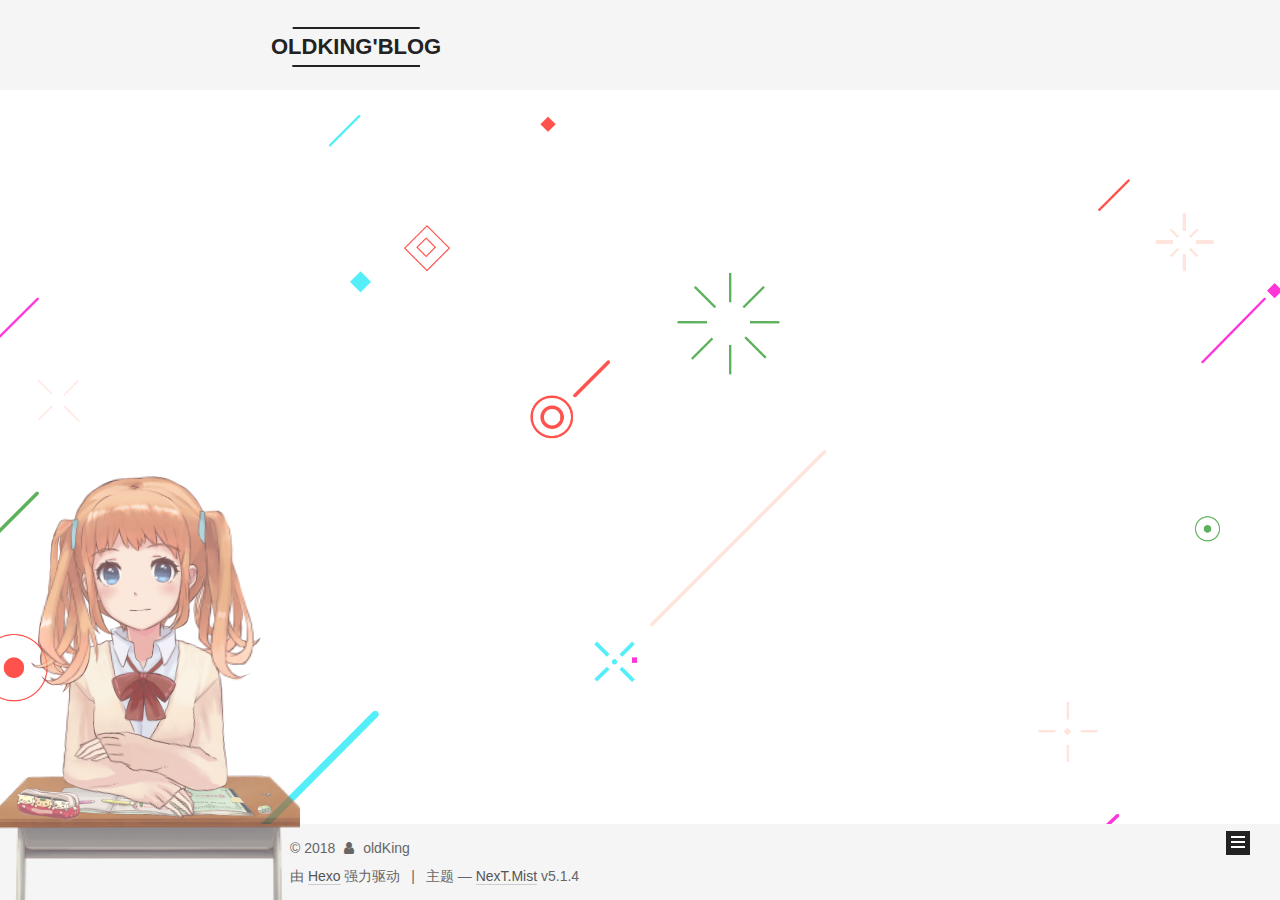
<file: archives/2018/10/index.html>
<!DOCTYPE html>



  


<html class="theme-next mist use-motion" lang="zh-Hans">
<head><meta name="generator" content="Hexo 3.8.0">
  <meta charset="UTF-8">
<meta http-equiv="X-UA-Compatible" content="IE=edge">
<meta name="viewport" content="width=device-width, initial-scale=1, maximum-scale=1">
<meta name="theme-color" content="#222">









<meta http-equiv="Cache-Control" content="no-transform">
<meta http-equiv="Cache-Control" content="no-siteapp">
















  
  
  <link href="/lib/fancybox/source/jquery.fancybox.css?v=2.1.5" rel="stylesheet" type="text/css">







<link href="/lib/font-awesome/css/font-awesome.min.css?v=4.6.2" rel="stylesheet" type="text/css">

<link href="/css/main.css?v=5.1.4" rel="stylesheet" type="text/css">


  <link rel="apple-touch-icon" sizes="180x180" href="/images/apple-touch-icon-next.png?v=5.1.4">


  <link rel="icon" type="image/png" sizes="32x32" href="/images/favicon-32x32-next.png?v=5.1.4">


  <link rel="icon" type="image/png" sizes="16x16" href="/images/favicon-16x16-next.png?v=5.1.4">


  <link rel="mask-icon" href="/images/logo.svg?v=5.1.4" color="#222">





  <meta name="keywords" content="Hexo, NexT">










<meta property="og:type" content="website">
<meta property="og:title" content="OLDKING&#39;BLOG">
<meta property="og:url" content="http://yoursite.com/archives/2018/10/index.html">
<meta property="og:site_name" content="OLDKING&#39;BLOG">
<meta property="og:locale" content="zh-Hans">
<meta name="twitter:card" content="summary">
<meta name="twitter:title" content="OLDKING&#39;BLOG">



<script type="text/javascript" id="hexo.configurations">
  var NexT = window.NexT || {};
  var CONFIG = {
    root: '/',
    scheme: 'Mist',
    version: '5.1.4',
    sidebar: {"position":"left","display":"post","offset":12,"b2t":false,"scrollpercent":false,"onmobile":false},
    fancybox: true,
    tabs: true,
    motion: {"enable":true,"async":false,"transition":{"post_block":"fadeIn","post_header":"slideDownIn","post_body":"slideDownIn","coll_header":"slideLeftIn","sidebar":"slideUpIn"}},
    duoshuo: {
      userId: '0',
      author: '博主'
    },
    algolia: {
      applicationID: '',
      apiKey: '',
      indexName: '',
      hits: {"per_page":10},
      labels: {"input_placeholder":"Search for Posts","hits_empty":"We didn't find any results for the search: ${query}","hits_stats":"${hits} results found in ${time} ms"}
    }
  };
</script>



  <link rel="canonical" href="http://yoursite.com/archives/2018/10/">





  <title>归档 | OLDKING'BLOG</title>
  








</head>

<body itemscope="" itemtype="http://schema.org/WebPage" lang="zh-Hans">

  
  
    
  

  <div class="container sidebar-position-left page-archive">
    <div class="headband"></div>

    <header id="header" class="header" itemscope="" itemtype="http://schema.org/WPHeader">
      <div class="header-inner"><div class="site-brand-wrapper">
  <div class="site-meta ">
    

    <div class="custom-logo-site-title">
      <a href="/" class="brand" rel="start">
        <span class="logo-line-before"><i></i></span>
        <span class="site-title">OLDKING'BLOG</span>
        <span class="logo-line-after"><i></i></span>
      </a>
    </div>
      
        <p class="site-subtitle"></p>
      
  </div>

  <div class="site-nav-toggle">
    <button>
      <span class="btn-bar"></span>
      <span class="btn-bar"></span>
      <span class="btn-bar"></span>
    </button>
  </div>
</div>

<nav class="site-nav">
  

  
    <ul id="menu" class="menu">
      
        
        <li class="menu-item menu-item-home">
          <a href="/" rel="section">
            
              <i class="menu-item-icon fa fa-fw fa-home"></i> <br>
            
            首页
          </a>
        </li>
      
        
        <li class="menu-item menu-item-about">
          <a href="/about/" rel="section">
            
              <i class="menu-item-icon fa fa-fw fa-user"></i> <br>
            
            关于
          </a>
        </li>
      
        
        <li class="menu-item menu-item-tags">
          <a href="/tags/" rel="section">
            
              <i class="menu-item-icon fa fa-fw fa-tags"></i> <br>
            
            标签
          </a>
        </li>
      
        
        <li class="menu-item menu-item-categories">
          <a href="/categories/" rel="section">
            
              <i class="menu-item-icon fa fa-fw fa-th"></i> <br>
            
            分类
          </a>
        </li>
      
        
        <li class="menu-item menu-item-archives">
          <a href="/archives/" rel="section">
            
              <i class="menu-item-icon fa fa-fw fa-archive"></i> <br>
            
            归档
          </a>
        </li>
      

      
    </ul>
  

  
</nav>



 </div>
    </header>

    <main id="main" class="main">
      <div class="main-inner">
        <div class="content-wrap">
          <div id="content" class="content">
            

  
  
  
  <div class="post-block archive">
    <div id="posts" class="posts-collapse">
      <span class="archive-move-on"></span>

      <span class="archive-page-counter">
        
        
        
          
        
        嗯..! 目前共计 1 篇日志。 继续努力。
      </span>

      

        
        
        

        
          
          <div class="collection-title">
            <h1 class="archive-year" id="archive-year-2018">2018</h1>
          </div>
        
        

        

  <article class="post post-type-normal" itemscope="" itemtype="http://schema.org/Article">
    <header class="post-header">

      <h2 class="post-title">
        
            <a class="post-title-link" href="/2018/10/25/hello-world/" itemprop="url">
              
                <span itemprop="name">Hello World</span>
              
            </a>
        
      </h2>

      <div class="post-meta">
        <time class="post-time" itemprop="dateCreated" datetime="2018-10-25T14:12:26+08:00" content="2018-10-25">
          10-25
        </time>
      </div>

    </header>
  </article>



      

    </div>
  </div>
  
  
  

  



          </div>
          


          

        </div>
        
          
  
  <div class="sidebar-toggle">
    <div class="sidebar-toggle-line-wrap">
      <span class="sidebar-toggle-line sidebar-toggle-line-first"></span>
      <span class="sidebar-toggle-line sidebar-toggle-line-middle"></span>
      <span class="sidebar-toggle-line sidebar-toggle-line-last"></span>
    </div>
  </div>

  <aside id="sidebar" class="sidebar">
    
    <div class="sidebar-inner">

      

      

      <section class="site-overview-wrap sidebar-panel sidebar-panel-active">
        <div class="site-overview">
          <div class="site-author motion-element" itemprop="author" itemscope="" itemtype="http://schema.org/Person">
            
              <img class="site-author-image" itemprop="image" src="/images/avatar.gif" alt="oldKing">
            
              <p class="site-author-name" itemprop="name">oldKing</p>
              <p class="site-description motion-element" itemprop="description"></p>
          </div>

          <nav class="site-state motion-element">

            
              <div class="site-state-item site-state-posts">
              
                <a href="/archives/">
              
                  <span class="site-state-item-count">1</span>
                  <span class="site-state-item-name">日志</span>
                </a>
              </div>
            

            

            

          </nav>

          

          

          
          

          
          

          

        </div>
      </section>

      

      

    </div>
  </aside>


        
      </div>
    </main>

    <footer id="footer" class="footer">
      <div class="footer-inner">
        <div class="copyright">&copy; <span itemprop="copyrightYear">2018</span>
  <span class="with-love">
    <i class="fa fa-user"></i>
  </span>
  <span class="author" itemprop="copyrightHolder">oldKing</span>

  
</div>


  <div class="powered-by">由 <a class="theme-link" target="_blank" href="https://hexo.io">Hexo</a> 强力驱动</div>



  <span class="post-meta-divider">|</span>



  <div class="theme-info">主题 &mdash; <a class="theme-link" target="_blank" href="https://github.com/iissnan/hexo-theme-next">NexT.Mist</a> v5.1.4</div>




        







        
      </div>
    </footer>

    
      <div class="back-to-top">
        <i class="fa fa-arrow-up"></i>
        
      </div>
    

    

  </div>

  

<script type="text/javascript">
  if (Object.prototype.toString.call(window.Promise) !== '[object Function]') {
    window.Promise = null;
  }
</script>









  












  
  
    <script type="text/javascript" src="/lib/jquery/index.js?v=2.1.3"></script>
  

  
  
    <script type="text/javascript" src="/lib/fastclick/lib/fastclick.min.js?v=1.0.6"></script>
  

  
  
    <script type="text/javascript" src="/lib/jquery_lazyload/jquery.lazyload.js?v=1.9.7"></script>
  

  
  
    <script type="text/javascript" src="/lib/velocity/velocity.min.js?v=1.2.1"></script>
  

  
  
    <script type="text/javascript" src="/lib/velocity/velocity.ui.min.js?v=1.2.1"></script>
  

  
  
    <script type="text/javascript" src="/lib/fancybox/source/jquery.fancybox.pack.js?v=2.1.5"></script>
  


  


  <script type="text/javascript" src="/js/src/utils.js?v=5.1.4"></script>

  <script type="text/javascript" src="/js/src/motion.js?v=5.1.4"></script>



  
  

  

  


  <script type="text/javascript" src="/js/src/bootstrap.js?v=5.1.4"></script>



  


  




	





  





  












  





  

  

  

  
  

  

  

  

<script src="/live2dw/lib/L2Dwidget.min.js?0c58a1486de42ac6cc1c59c7d98ae887"></script><script>L2Dwidget.init({"pluginRootPath":"live2dw/","pluginJsPath":"lib/","pluginModelPath":"assets/","tagMode":false,"debug":false,"model":{"jsonPath":"/live2dw/assets/live2d-widget-model-shizuku/assets/shizuku.model.json"},"display":{"position":"left","width":150,"height":300},"mobile":{"show":false},"log":false});</script></body>
</html>
</file>
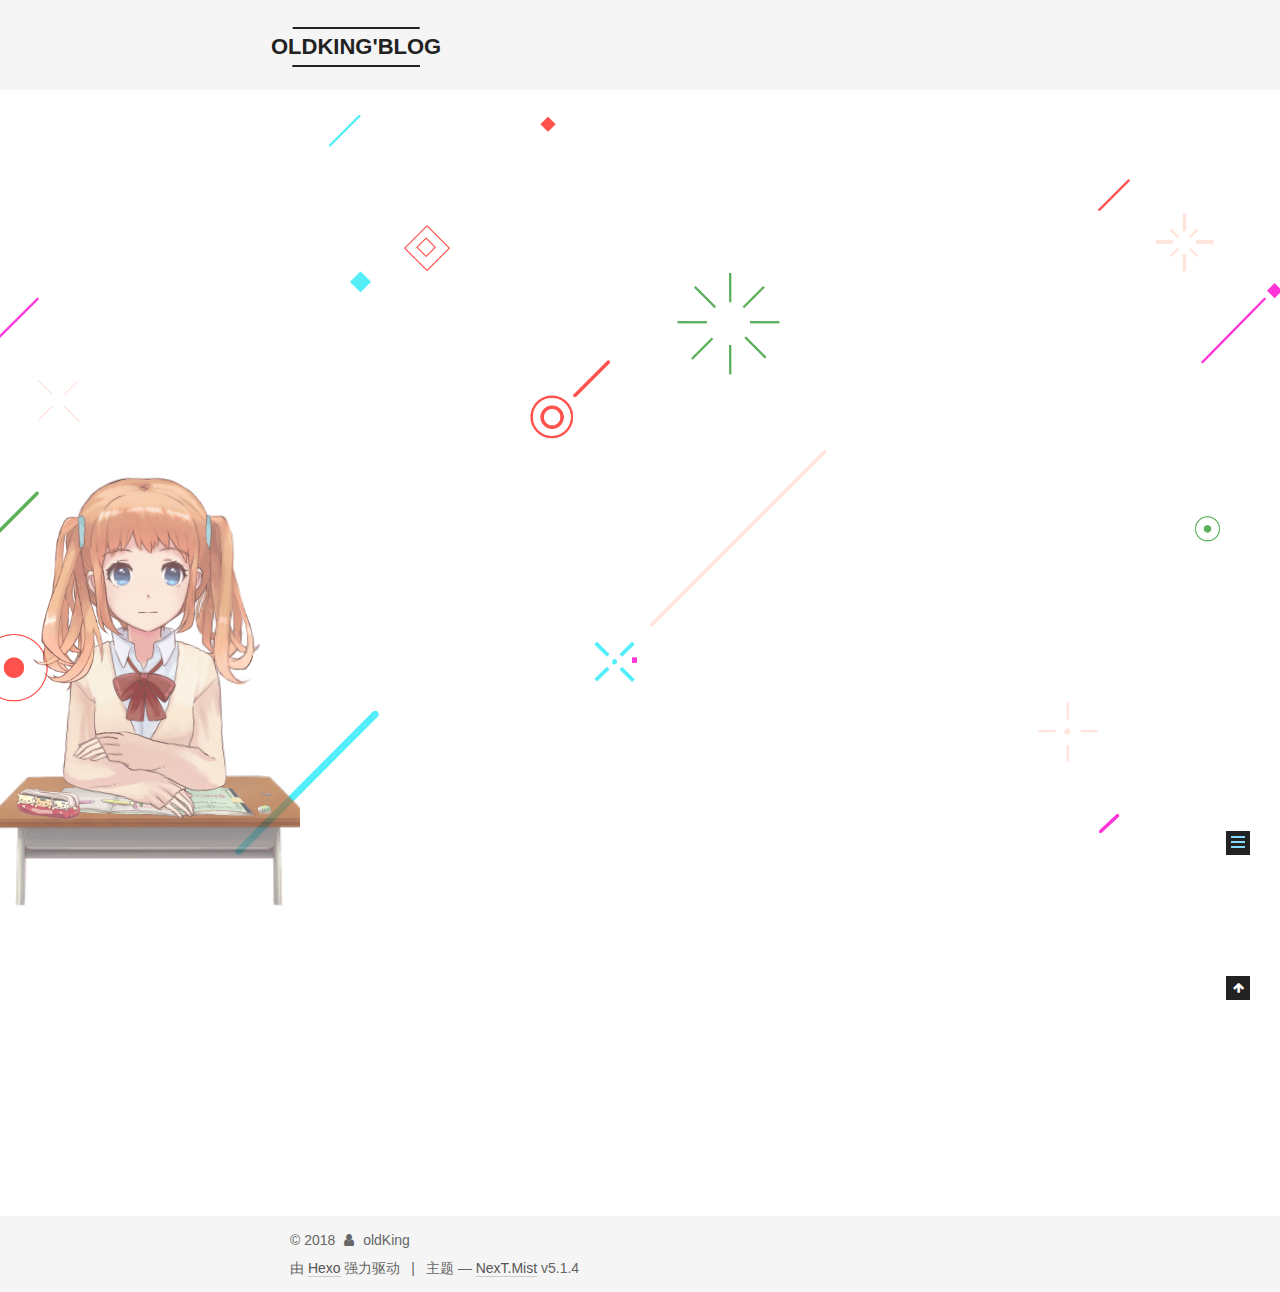
<file: 2018/10/25/hello-world/index.html>
<!DOCTYPE html>



  


<html class="theme-next mist use-motion" lang="zh-Hans">
<head><meta name="generator" content="Hexo 3.8.0">
  <meta charset="UTF-8">
<meta http-equiv="X-UA-Compatible" content="IE=edge">
<meta name="viewport" content="width=device-width, initial-scale=1, maximum-scale=1">
<meta name="theme-color" content="#222">









<meta http-equiv="Cache-Control" content="no-transform">
<meta http-equiv="Cache-Control" content="no-siteapp">
















  
  
  <link href="/lib/fancybox/source/jquery.fancybox.css?v=2.1.5" rel="stylesheet" type="text/css">







<link href="/lib/font-awesome/css/font-awesome.min.css?v=4.6.2" rel="stylesheet" type="text/css">

<link href="/css/main.css?v=5.1.4" rel="stylesheet" type="text/css">


  <link rel="apple-touch-icon" sizes="180x180" href="/images/apple-touch-icon-next.png?v=5.1.4">


  <link rel="icon" type="image/png" sizes="32x32" href="/images/favicon-32x32-next.png?v=5.1.4">


  <link rel="icon" type="image/png" sizes="16x16" href="/images/favicon-16x16-next.png?v=5.1.4">


  <link rel="mask-icon" href="/images/logo.svg?v=5.1.4" color="#222">





  <meta name="keywords" content="Hexo, NexT">










<meta name="description" content="Welcome to Hexo! This is your very first post. Check documentation for more info. If you get any problems when using Hexo, you can find the answer in troubleshooting or you can ask me on GitHub. Quick">
<meta property="og:type" content="article">
<meta property="og:title" content="Hello World">
<meta property="og:url" content="http://yoursite.com/2018/10/25/hello-world/index.html">
<meta property="og:site_name" content="OLDKING&#39;BLOG">
<meta property="og:description" content="Welcome to Hexo! This is your very first post. Check documentation for more info. If you get any problems when using Hexo, you can find the answer in troubleshooting or you can ask me on GitHub. Quick">
<meta property="og:locale" content="zh-Hans">
<meta property="og:updated_time" content="2018-10-25T06:12:26.340Z">
<meta name="twitter:card" content="summary">
<meta name="twitter:title" content="Hello World">
<meta name="twitter:description" content="Welcome to Hexo! This is your very first post. Check documentation for more info. If you get any problems when using Hexo, you can find the answer in troubleshooting or you can ask me on GitHub. Quick">



<script type="text/javascript" id="hexo.configurations">
  var NexT = window.NexT || {};
  var CONFIG = {
    root: '/',
    scheme: 'Mist',
    version: '5.1.4',
    sidebar: {"position":"left","display":"post","offset":12,"b2t":false,"scrollpercent":false,"onmobile":false},
    fancybox: true,
    tabs: true,
    motion: {"enable":true,"async":false,"transition":{"post_block":"fadeIn","post_header":"slideDownIn","post_body":"slideDownIn","coll_header":"slideLeftIn","sidebar":"slideUpIn"}},
    duoshuo: {
      userId: '0',
      author: '博主'
    },
    algolia: {
      applicationID: '',
      apiKey: '',
      indexName: '',
      hits: {"per_page":10},
      labels: {"input_placeholder":"Search for Posts","hits_empty":"We didn't find any results for the search: ${query}","hits_stats":"${hits} results found in ${time} ms"}
    }
  };
</script>



  <link rel="canonical" href="http://yoursite.com/2018/10/25/hello-world/">





  <title>Hello World | OLDKING'BLOG</title>
  








</head>

<body itemscope="" itemtype="http://schema.org/WebPage" lang="zh-Hans">

  
  
    
  

  <div class="container sidebar-position-left page-post-detail">
    <div class="headband"></div>

    <header id="header" class="header" itemscope="" itemtype="http://schema.org/WPHeader">
      <div class="header-inner"><div class="site-brand-wrapper">
  <div class="site-meta ">
    

    <div class="custom-logo-site-title">
      <a href="/" class="brand" rel="start">
        <span class="logo-line-before"><i></i></span>
        <span class="site-title">OLDKING'BLOG</span>
        <span class="logo-line-after"><i></i></span>
      </a>
    </div>
      
        <p class="site-subtitle"></p>
      
  </div>

  <div class="site-nav-toggle">
    <button>
      <span class="btn-bar"></span>
      <span class="btn-bar"></span>
      <span class="btn-bar"></span>
    </button>
  </div>
</div>

<nav class="site-nav">
  

  
    <ul id="menu" class="menu">
      
        
        <li class="menu-item menu-item-home">
          <a href="/" rel="section">
            
              <i class="menu-item-icon fa fa-fw fa-home"></i> <br>
            
            首页
          </a>
        </li>
      
        
        <li class="menu-item menu-item-about">
          <a href="/about/" rel="section">
            
              <i class="menu-item-icon fa fa-fw fa-user"></i> <br>
            
            关于
          </a>
        </li>
      
        
        <li class="menu-item menu-item-tags">
          <a href="/tags/" rel="section">
            
              <i class="menu-item-icon fa fa-fw fa-tags"></i> <br>
            
            标签
          </a>
        </li>
      
        
        <li class="menu-item menu-item-categories">
          <a href="/categories/" rel="section">
            
              <i class="menu-item-icon fa fa-fw fa-th"></i> <br>
            
            分类
          </a>
        </li>
      
        
        <li class="menu-item menu-item-archives">
          <a href="/archives/" rel="section">
            
              <i class="menu-item-icon fa fa-fw fa-archive"></i> <br>
            
            归档
          </a>
        </li>
      

      
    </ul>
  

  
</nav>



 </div>
    </header>

    <main id="main" class="main">
      <div class="main-inner">
        <div class="content-wrap">
          <div id="content" class="content">
            

  <div id="posts" class="posts-expand">
    

  

  
  
  

  <article class="post post-type-normal" itemscope="" itemtype="http://schema.org/Article">
  
  
  
  <div class="post-block">
    <link itemprop="mainEntityOfPage" href="http://yoursite.com/2018/10/25/hello-world/">

    <span hidden itemprop="author" itemscope="" itemtype="http://schema.org/Person">
      <meta itemprop="name" content="oldKing">
      <meta itemprop="description" content="">
      <meta itemprop="image" content="/images/avatar.gif">
    </span>

    <span hidden itemprop="publisher" itemscope="" itemtype="http://schema.org/Organization">
      <meta itemprop="name" content="OLDKING'BLOG">
    </span>

    
      <header class="post-header">

        
        
          <h1 class="post-title" itemprop="name headline">Hello World</h1>
        

        <div class="post-meta">
          <span class="post-time">
            
              <span class="post-meta-item-icon">
                <i class="fa fa-calendar-o"></i>
              </span>
              
                <span class="post-meta-item-text">发表于</span>
              
              <time title="创建于" itemprop="dateCreated datePublished" datetime="2018-10-25T14:12:26+08:00">
                2018-10-25
              </time>
            

            

            
          </span>

          

          
            
          

          
          

          

          

          

        </div>
      </header>
    

    
    
    
    <div class="post-body" itemprop="articleBody">

      
      

      
        <p>Welcome to <a href="https://hexo.io/" target="_blank" rel="noopener">Hexo</a>! This is your very first post. Check <a href="https://hexo.io/docs/" target="_blank" rel="noopener">documentation</a> for more info. If you get any problems when using Hexo, you can find the answer in <a href="https://hexo.io/docs/troubleshooting.html" target="_blank" rel="noopener">troubleshooting</a> or you can ask me on <a href="https://github.com/hexojs/hexo/issues" target="_blank" rel="noopener">GitHub</a>.</p>
<h2 id="Quick-Start"><a href="#Quick-Start" class="headerlink" title="Quick Start"></a>Quick Start</h2><h3 id="Create-a-new-post"><a href="#Create-a-new-post" class="headerlink" title="Create a new post"></a>Create a new post</h3><figure class="highlight bash"><table><tr><td class="gutter"><pre><span class="line">1</span><br></pre></td><td class="code"><pre><span class="line">$ hexo new <span class="string">"My New Post"</span></span><br></pre></td></tr></table></figure>
<p>More info: <a href="https://hexo.io/docs/writing.html" target="_blank" rel="noopener">Writing</a></p>
<h3 id="Run-server"><a href="#Run-server" class="headerlink" title="Run server"></a>Run server</h3><figure class="highlight bash"><table><tr><td class="gutter"><pre><span class="line">1</span><br></pre></td><td class="code"><pre><span class="line">$ hexo server</span><br></pre></td></tr></table></figure>
<p>More info: <a href="https://hexo.io/docs/server.html" target="_blank" rel="noopener">Server</a></p>
<h3 id="Generate-static-files"><a href="#Generate-static-files" class="headerlink" title="Generate static files"></a>Generate static files</h3><figure class="highlight bash"><table><tr><td class="gutter"><pre><span class="line">1</span><br></pre></td><td class="code"><pre><span class="line">$ hexo generate</span><br></pre></td></tr></table></figure>
<p>More info: <a href="https://hexo.io/docs/generating.html" target="_blank" rel="noopener">Generating</a></p>
<h3 id="Deploy-to-remote-sites"><a href="#Deploy-to-remote-sites" class="headerlink" title="Deploy to remote sites"></a>Deploy to remote sites</h3><figure class="highlight bash"><table><tr><td class="gutter"><pre><span class="line">1</span><br></pre></td><td class="code"><pre><span class="line">$ hexo deploy</span><br></pre></td></tr></table></figure>
<p>More info: <a href="https://hexo.io/docs/deployment.html" target="_blank" rel="noopener">Deployment</a></p>

      
    </div>
    
    
    

    

    

    

    <footer class="post-footer">
      

      
      
      

      

      
      
    </footer>
  </div>
  
  
  
  </article>



    <div class="post-spread">
      
    </div>
  </div>


          </div>
          


          

  



        </div>
        
          
  
  <div class="sidebar-toggle">
    <div class="sidebar-toggle-line-wrap">
      <span class="sidebar-toggle-line sidebar-toggle-line-first"></span>
      <span class="sidebar-toggle-line sidebar-toggle-line-middle"></span>
      <span class="sidebar-toggle-line sidebar-toggle-line-last"></span>
    </div>
  </div>

  <aside id="sidebar" class="sidebar">
    
    <div class="sidebar-inner">

      

      
        <ul class="sidebar-nav motion-element">
          <li class="sidebar-nav-toc sidebar-nav-active" data-target="post-toc-wrap">
            文章目录
          </li>
          <li class="sidebar-nav-overview" data-target="site-overview-wrap">
            站点概览
          </li>
        </ul>
      

      <section class="site-overview-wrap sidebar-panel">
        <div class="site-overview">
          <div class="site-author motion-element" itemprop="author" itemscope="" itemtype="http://schema.org/Person">
            
              <img class="site-author-image" itemprop="image" src="/images/avatar.gif" alt="oldKing">
            
              <p class="site-author-name" itemprop="name">oldKing</p>
              <p class="site-description motion-element" itemprop="description"></p>
          </div>

          <nav class="site-state motion-element">

            
              <div class="site-state-item site-state-posts">
              
                <a href="/archives/">
              
                  <span class="site-state-item-count">1</span>
                  <span class="site-state-item-name">日志</span>
                </a>
              </div>
            

            

            

          </nav>

          

          

          
          

          
          

          

        </div>
      </section>

      
      <!--noindex-->
        <section class="post-toc-wrap motion-element sidebar-panel sidebar-panel-active">
          <div class="post-toc">

            
              
            

            
              <div class="post-toc-content"><ol class="nav"><li class="nav-item nav-level-2"><a class="nav-link" href="#Quick-Start"><span class="nav-number">1.</span> <span class="nav-text">Quick Start</span></a><ol class="nav-child"><li class="nav-item nav-level-3"><a class="nav-link" href="#Create-a-new-post"><span class="nav-number">1.1.</span> <span class="nav-text">Create a new post</span></a></li><li class="nav-item nav-level-3"><a class="nav-link" href="#Run-server"><span class="nav-number">1.2.</span> <span class="nav-text">Run server</span></a></li><li class="nav-item nav-level-3"><a class="nav-link" href="#Generate-static-files"><span class="nav-number">1.3.</span> <span class="nav-text">Generate static files</span></a></li><li class="nav-item nav-level-3"><a class="nav-link" href="#Deploy-to-remote-sites"><span class="nav-number">1.4.</span> <span class="nav-text">Deploy to remote sites</span></a></li></ol></li></ol></div>
            

          </div>
        </section>
      <!--/noindex-->
      

      

    </div>
  </aside>


        
      </div>
    </main>

    <footer id="footer" class="footer">
      <div class="footer-inner">
        <div class="copyright">&copy; <span itemprop="copyrightYear">2018</span>
  <span class="with-love">
    <i class="fa fa-user"></i>
  </span>
  <span class="author" itemprop="copyrightHolder">oldKing</span>

  
</div>


  <div class="powered-by">由 <a class="theme-link" target="_blank" href="https://hexo.io">Hexo</a> 强力驱动</div>



  <span class="post-meta-divider">|</span>



  <div class="theme-info">主题 &mdash; <a class="theme-link" target="_blank" href="https://github.com/iissnan/hexo-theme-next">NexT.Mist</a> v5.1.4</div>




        







        
      </div>
    </footer>

    
      <div class="back-to-top">
        <i class="fa fa-arrow-up"></i>
        
      </div>
    

    

  </div>

  

<script type="text/javascript">
  if (Object.prototype.toString.call(window.Promise) !== '[object Function]') {
    window.Promise = null;
  }
</script>









  












  
  
    <script type="text/javascript" src="/lib/jquery/index.js?v=2.1.3"></script>
  

  
  
    <script type="text/javascript" src="/lib/fastclick/lib/fastclick.min.js?v=1.0.6"></script>
  

  
  
    <script type="text/javascript" src="/lib/jquery_lazyload/jquery.lazyload.js?v=1.9.7"></script>
  

  
  
    <script type="text/javascript" src="/lib/velocity/velocity.min.js?v=1.2.1"></script>
  

  
  
    <script type="text/javascript" src="/lib/velocity/velocity.ui.min.js?v=1.2.1"></script>
  

  
  
    <script type="text/javascript" src="/lib/fancybox/source/jquery.fancybox.pack.js?v=2.1.5"></script>
  


  


  <script type="text/javascript" src="/js/src/utils.js?v=5.1.4"></script>

  <script type="text/javascript" src="/js/src/motion.js?v=5.1.4"></script>



  
  

  
  <script type="text/javascript" src="/js/src/scrollspy.js?v=5.1.4"></script>
<script type="text/javascript" src="/js/src/post-details.js?v=5.1.4"></script>



  


  <script type="text/javascript" src="/js/src/bootstrap.js?v=5.1.4"></script>



  


  




	





  





  












  





  

  

  

  
  

  

  

  

<script src="/live2dw/lib/L2Dwidget.min.js?0c58a1486de42ac6cc1c59c7d98ae887"></script><script>L2Dwidget.init({"pluginRootPath":"live2dw/","pluginJsPath":"lib/","pluginModelPath":"assets/","tagMode":false,"debug":false,"model":{"jsonPath":"/live2dw/assets/live2d-widget-model-shizuku/assets/shizuku.model.json"},"display":{"position":"left","width":150,"height":300},"mobile":{"show":false},"log":false});</script></body>
</html>
</file>
<file: css/main.css>
/* normalize.css v3.0.2 | MIT License | git.io/normalize */
html {
  font-family: sans-serif; /* 1 */
  -ms-text-size-adjust: 100%; /* 2 */
  -webkit-text-size-adjust: 100%; /* 2 */
}
body {
  margin: 0;
}
article,
aside,
details,
figcaption,
figure,
footer,
header,
hgroup,
main,
menu,
nav,
section,
summary {
  display: block;
}
audio,
canvas,
progress,
video {
  display: inline-block; /* 1 */
  vertical-align: baseline; /* 2 */
}
audio:not([controls]) {
  display: none;
  height: 0;
}
[hidden],
template {
  display: none;
}
a {
  background-color: transparent;
}
a:active,
a:hover {
  outline: 0;
}
abbr[title] {
  border-bottom: 1px dotted;
}
b,
strong {
  font-weight: bold;
}
dfn {
  font-style: italic;
}
h1 {
  font-size: 2em;
  margin: 0.67em 0;
}
mark {
  background: #ff0;
  color: #000;
}
small {
  font-size: 80%;
}
sub,
sup {
  font-size: 75%;
  line-height: 0;
  position: relative;
  vertical-align: baseline;
}
sup {
  top: -0.5em;
}
sub {
  bottom: -0.25em;
}
img {
  border: 0;
}
svg:not(:root) {
  overflow: hidden;
}
figure {
  margin: 1em 40px;
}
hr {
  -moz-box-sizing: content-box;
  box-sizing: content-box;
  height: 0;
}
pre {
  overflow: auto;
}
code,
kbd,
pre,
samp {
  font-family: monospace, monospace;
  font-size: 1em;
}
button,
input,
optgroup,
select,
textarea {
  color: inherit; /* 1 */
  font: inherit; /* 2 */
  margin: 0; /* 3 */
}
button {
  overflow: visible;
}
button,
select {
  text-transform: none;
}
button,
html input[type="button"],
input[type="reset"],
input[type="submit"] {
  -webkit-appearance: button; /* 2 */
  cursor: pointer; /* 3 */
}
button[disabled],
html input[disabled] {
  cursor: default;
}
button::-moz-focus-inner,
input::-moz-focus-inner {
  border: 0;
  padding: 0;
}
input {
  line-height: normal;
}
input[type="checkbox"],
input[type="radio"] {
  box-sizing: border-box; /* 1 */
  padding: 0; /* 2 */
}
input[type="number"]::-webkit-inner-spin-button,
input[type="number"]::-webkit-outer-spin-button {
  height: auto;
}
input[type="search"] {
  -webkit-appearance: textfield; /* 1 */
  -moz-box-sizing: content-box;
  -webkit-box-sizing: content-box; /* 2 */
  box-sizing: content-box;
}
input[type="search"]::-webkit-search-cancel-button,
input[type="search"]::-webkit-search-decoration {
  -webkit-appearance: none;
}
fieldset {
  border: 1px solid #c0c0c0;
  margin: 0 2px;
  padding: 0.35em 0.625em 0.75em;
}
legend {
  border: 0; /* 1 */
  padding: 0; /* 2 */
}
textarea {
  overflow: auto;
}
optgroup {
  font-weight: bold;
}
table {
  border-collapse: collapse;
  border-spacing: 0;
}
td,
th {
  padding: 0;
}
::selection {
  background: #262a30;
  color: #fff;
}
body {
  position: relative;
  font-family: 'Lato', "PingFang SC", "Microsoft YaHei", sans-serif;
  font-size: 14px;
  line-height: 2;
  color: #555;
  background: #fff;
}
@media (max-width: 767px) {
  body {
    padding-right: 0 !important;
  }
}
@media (min-width: 768px) and (max-width: 991px) {
  body {
    padding-right: 0 !important;
  }
}
@media (min-width: 1600px) {
  body {
    font-size: 16px;
  }
}
h1,
h2,
h3,
h4,
h5,
h6 {
  margin: 0;
  padding: 0;
  font-weight: bold;
  line-height: 1.5;
  font-family: 'Lato', "PingFang SC", "Microsoft YaHei", sans-serif;
}
h2,
h3,
h4,
h5,
h6 {
  margin: 20px 0 15px;
}
h1 {
  font-size: 24px;
}
@media (max-width: 767px) {
  h1 {
    font-size: 20px;
  }
}
h2 {
  font-size: 22px;
}
@media (max-width: 767px) {
  h2 {
    font-size: 18px;
  }
}
h3 {
  font-size: 20px;
}
@media (max-width: 767px) {
  h3 {
    font-size: 16px;
  }
}
h4 {
  font-size: 18px;
}
@media (max-width: 767px) {
  h4 {
    font-size: 14px;
  }
}
h5 {
  font-size: 16px;
}
@media (max-width: 767px) {
  h5 {
    font-size: 12px;
  }
}
h6 {
  font-size: 14px;
}
@media (max-width: 767px) {
  h6 {
    font-size: 10px;
  }
}
p {
  margin: 0 0 20px 0;
}
a {
  color: #555;
  text-decoration: none;
  outline: none;
  border-bottom: 1px solid #999;
  word-wrap: break-word;
}
a:hover {
  color: #222;
  border-bottom-color: #222;
}
blockquote {
  margin: 0;
  padding: 0;
}
img {
  display: block;
  margin: auto;
  max-width: 100%;
  height: auto;
}
hr {
  margin: 40px 0;
  height: 3px;
  border: none;
  background-color: #ddd;
  background-image: repeating-linear-gradient(-45deg, #fff, #fff 4px, transparent 4px, transparent 8px);
}
blockquote {
  padding: 0 15px;
  color: #666;
  border-left: 4px solid #ddd;
}
blockquote cite::before {
  content: "-";
  padding: 0 5px;
}
dt {
  font-weight: 700;
}
dd {
  margin: 0;
  padding: 0;
}
kbd {
  border: 1px solid #ccc;
  border-radius: 0.2em;
  box-shadow: 0.1em 0.1em 0.2em rgba(0,0,0,0.1);
  background-color: #f9f9f9;
  font-family: inherit;
  background-image: -webkit-linear-gradient(top, #eee, #fff, #eee);
  padding: 0.1em 0.3em;
  white-space: nowrap;
}
.text-left {
  text-align: left;
}
.text-center {
  text-align: center;
}
.text-right {
  text-align: right;
}
.text-justify {
  text-align: justify;
}
.text-nowrap {
  white-space: nowrap;
}
.text-lowercase {
  text-transform: lowercase;
}
.text-uppercase {
  text-transform: uppercase;
}
.text-capitalize {
  text-transform: capitalize;
}
.center-block {
  display: block;
  margin-left: auto;
  margin-right: auto;
}
.clearfix:before,
.clearfix:after {
  content: " ";
  display: table;
}
.clearfix:after {
  clear: both;
}
.pullquote {
  width: 45%;
}
.pullquote.left {
  float: left;
  margin-left: 5px;
  margin-right: 10px;
}
.pullquote.right {
  float: right;
  margin-left: 10px;
  margin-right: 5px;
}
.affix.affix.affix {
  position: fixed;
}
.translation {
  margin-top: -20px;
  font-size: 14px;
  color: #999;
}
.scrollbar-measure {
  width: 100px;
  height: 100px;
  overflow: scroll;
  position: absolute;
  top: -9999px;
}
.use-motion .motion-element {
  opacity: 0;
}
table {
  margin: 20px 0;
  width: 100%;
  border-collapse: collapse;
  border-spacing: 0;
  border: 1px solid #ddd;
  font-size: 14px;
  table-layout: fixed;
  word-wrap: break-all;
}
table>tbody>tr:nth-of-type(odd) {
  background-color: #f9f9f9;
}
table>tbody>tr:hover {
  background-color: #f5f5f5;
}
caption,
th,
td {
  padding: 8px;
  text-align: left;
  vertical-align: middle;
  font-weight: normal;
}
th,
td {
  border-bottom: 3px solid #ddd;
  border-right: 1px solid #eee;
}
th {
  padding-bottom: 10px;
  font-weight: 700;
}
td {
  border-bottom-width: 1px;
}
html,
body {
  height: 100%;
}
.container {
  position: relative;
  min-height: 100%;
}
.header-inner {
  margin: 0 auto;
  padding: 100px 0 70px;
  width: 700px;
}
@media (min-width: 1600px) {
  .container .header-inner {
    width: 900px;
  }
}
.main {
  padding-bottom: 150px;
}
.main-inner {
  margin: 0 auto;
  width: 700px;
}
@media (min-width: 1600px) {
  .container .main-inner {
    width: 900px;
  }
}
.footer {
  position: absolute;
  left: 0;
  bottom: 0;
  width: 100%;
  min-height: 50px;
}
.footer-inner {
  box-sizing: border-box;
  margin: 20px auto;
  width: 700px;
}
@media (min-width: 1600px) {
  .container .footer-inner {
    width: 900px;
  }
}
pre,
.highlight {
  overflow: auto;
  margin: 20px 0;
  padding: 0;
  font-size: 13px;
  color: #4d4d4c;
  background: #f7f7f7;
  line-height: 1.6;
}
pre,
code {
  font-family: consolas, Menlo, "PingFang SC", "Microsoft YaHei", monospace;
}
code {
  padding: 2px 4px;
  word-wrap: break-word;
  color: #555;
  background: #eee;
  border-radius: 3px;
  font-size: 13px;
}
pre {
  padding: 10px;
}
pre code {
  padding: 0;
  color: #4d4d4c;
  background: none;
  text-shadow: none;
}
.highlight {
  border-radius: 1px;
}
.highlight pre {
  border: none;
  margin: 0;
  padding: 10px 0;
}
.highlight table {
  margin: 0;
  width: auto;
  border: none;
}
.highlight td {
  border: none;
  padding: 0;
}
.highlight figcaption {
  font-size: 1em;
  color: #4d4d4c;
  line-height: 1em;
  margin-bottom: 1em;
}
.highlight figcaption:before,
.highlight figcaption:after {
  content: " ";
  display: table;
}
.highlight figcaption:after {
  clear: both;
}
.highlight figcaption a {
  float: right;
  color: #4d4d4c;
}
.highlight figcaption a:hover {
  border-bottom-color: #4d4d4c;
}
.highlight .gutter pre {
  padding-left: 10px;
  padding-right: 10px;
  color: #869194;
  text-align: right;
  background-color: #eff2f3;
}
.highlight .code pre {
  width: 100%;
  padding-left: 10px;
  padding-right: 10px;
  background-color: #f7f7f7;
}
.highlight .line {
  height: 20px;
}
.gutter {
  -webkit-user-select: none;
  -moz-user-select: none;
  -ms-user-select: none;
  user-select: none;
}
.gist table {
  width: auto;
}
.gist table td {
  border: none;
}
pre .deletion {
  background: #fdd;
}
pre .addition {
  background: #dfd;
}
pre .meta {
  color: #8959a8;
}
pre .comment {
  color: #8e908c;
}
pre .variable,
pre .attribute,
pre .tag,
pre .regexp,
pre .ruby .constant,
pre .xml .tag .title,
pre .xml .pi,
pre .xml .doctype,
pre .html .doctype,
pre .css .id,
pre .css .class,
pre .css .pseudo {
  color: #c82829;
}
pre .number,
pre .preprocessor,
pre .built_in,
pre .literal,
pre .params,
pre .constant,
pre .command {
  color: #f5871f;
}
pre .ruby .class .title,
pre .css .rules .attribute,
pre .string,
pre .value,
pre .inheritance,
pre .header,
pre .ruby .symbol,
pre .xml .cdata,
pre .special,
pre .number,
pre .formula {
  color: #718c00;
}
pre .title,
pre .css .hexcolor {
  color: #3e999f;
}
pre .function,
pre .python .decorator,
pre .python .title,
pre .ruby .function .title,
pre .ruby .title .keyword,
pre .perl .sub,
pre .javascript .title,
pre .coffeescript .title {
  color: #4271ae;
}
pre .keyword,
pre .javascript .function {
  color: #8959a8;
}
.full-image.full-image.full-image.full-image {
  border: none;
  max-width: 100%;
  width: auto;
  margin: 20px auto 25px;
}
@media (min-width: 992px) {
  .full-image.full-image.full-image.full-image {
    max-width: none;
    width: 110%;
    margin: 25px -5%;
  }
}
.blockquote-center,
.page-home .post-type-quote blockquote,
.page-post-detail .post-type-quote blockquote {
  position: relative;
  margin: 40px 0;
  padding: 0;
  border-left: none;
  text-align: center;
}
.blockquote-center::before,
.page-home .post-type-quote blockquote::before,
.page-post-detail .post-type-quote blockquote::before,
.blockquote-center::after,
.page-home .post-type-quote blockquote::after,
.page-post-detail .post-type-quote blockquote::after {
  position: absolute;
  content: ' ';
  display: block;
  width: 100%;
  height: 24px;
  opacity: 0.2;
  background-repeat: no-repeat;
  background-position: 0 -6px;
  background-size: 22px 22px;
}
.blockquote-center::before,
.page-home .post-type-quote blockquote::before,
.page-post-detail .post-type-quote blockquote::before {
  top: -20px;
  background-image: url("../images/quote-l.svg");
  border-top: 1px solid #ccc;
}
.blockquote-center::after,
.page-home .post-type-quote blockquote::after,
.page-post-detail .post-type-quote blockquote::after {
  bottom: -20px;
  background-image: url("../images/quote-r.svg");
  border-bottom: 1px solid #ccc;
  background-position: 100% 8px;
}
.blockquote-center p,
.page-home .post-type-quote blockquote p,
.page-post-detail .post-type-quote blockquote p,
.blockquote-center div,
.page-home .post-type-quote blockquote div,
.page-post-detail .post-type-quote blockquote div {
  text-align: center;
}
.post .post-body .group-picture img {
  box-sizing: border-box;
  padding: 0 3px;
  border: none;
}
.post .group-picture-row {
  overflow: hidden;
  margin-top: 6px;
}
.post .group-picture-row:first-child {
  margin-top: 0;
}
.post .group-picture-column {
  float: left;
}
.page-post-detail .post-body .group-picture-column {
  float: none;
  margin-top: 10px;
  width: auto !important;
}
.page-post-detail .post-body .group-picture-column img {
  margin: 0 auto;
}
.page-archive .group-picture-container {
  overflow: hidden;
}
.page-archive .group-picture-row {
  float: left;
}
.page-archive .group-picture-row:first-child {
  margin-top: 6px;
}
.page-archive .group-picture-column {
  max-width: 150px;
  max-height: 150px;
}
.post-body .note {
  position: relative;
  padding: 15px;
  margin-bottom: 20px;
  border: 1px solid #eee;
  border-left-width: 5px;
  border-radius: 3px;
}
.post-body .note h2,
.post-body .note h3,
.post-body .note h4,
.post-body .note h5,
.post-body .note h6 {
  margin-top: 0;
  margin-bottom: 0;
  border-bottom: initial;
  padding-top: 0 !important;
}
.post-body .note p:first-child,
.post-body .note ul:first-child,
.post-body .note ol:first-child,
.post-body .note table:first-child,
.post-body .note pre:first-child,
.post-body .note blockquote:first-child {
  margin-top: 0;
}
.post-body .note p:last-child,
.post-body .note ul:last-child,
.post-body .note ol:last-child,
.post-body .note table:last-child,
.post-body .note pre:last-child,
.post-body .note blockquote:last-child {
  margin-bottom: 0;
}
.post-body .note.default {
  border-left-color: #777;
}
.post-body .note.default h2,
.post-body .note.default h3,
.post-body .note.default h4,
.post-body .note.default h5,
.post-body .note.default h6 {
  color: #777;
}
.post-body .note.primary {
  border-left-color: #6f42c1;
}
.post-body .note.primary h2,
.post-body .note.primary h3,
.post-body .note.primary h4,
.post-body .note.primary h5,
.post-body .note.primary h6 {
  color: #6f42c1;
}
.post-body .note.info {
  border-left-color: #428bca;
}
.post-body .note.info h2,
.post-body .note.info h3,
.post-body .note.info h4,
.post-body .note.info h5,
.post-body .note.info h6 {
  color: #428bca;
}
.post-body .note.success {
  border-left-color: #5cb85c;
}
.post-body .note.success h2,
.post-body .note.success h3,
.post-body .note.success h4,
.post-body .note.success h5,
.post-body .note.success h6 {
  color: #5cb85c;
}
.post-body .note.warning {
  border-left-color: #f0ad4e;
}
.post-body .note.warning h2,
.post-body .note.warning h3,
.post-body .note.warning h4,
.post-body .note.warning h5,
.post-body .note.warning h6 {
  color: #f0ad4e;
}
.post-body .note.danger {
  border-left-color: #d9534f;
}
.post-body .note.danger h2,
.post-body .note.danger h3,
.post-body .note.danger h4,
.post-body .note.danger h5,
.post-body .note.danger h6 {
  color: #d9534f;
}
.post-body .label {
  display: inline;
  padding: 0 2px;
  white-space: nowrap;
}
.post-body .label.default {
  background-color: #f0f0f0;
}
.post-body .label.primary {
  background-color: #efe6f7;
}
.post-body .label.info {
  background-color: #e5f2f8;
}
.post-body .label.success {
  background-color: #e7f4e9;
}
.post-body .label.warning {
  background-color: #fcf6e1;
}
.post-body .label.danger {
  background-color: #fae8eb;
}
.post-body .tabs {
  position: relative;
  display: block;
  margin-bottom: 20px;
  padding-top: 10px;
}
.post-body .tabs ul.nav-tabs {
  margin: 0;
  padding: 0;
  display: flex;
  margin-bottom: -1px;
}
@media (max-width: 413px) {
  .post-body .tabs ul.nav-tabs {
    display: block;
    margin-bottom: 5px;
  }
}
.post-body .tabs ul.nav-tabs li.tab {
  list-style-type: none !important;
  margin: 0 0.25em 0 0;
  border-top: 3px solid transparent;
  border-left: 1px solid transparent;
  border-right: 1px solid transparent;
}
@media (max-width: 413px) {
  .post-body .tabs ul.nav-tabs li.tab {
    margin: initial;
    border-top: 1px solid transparent;
    border-left: 3px solid transparent;
    border-right: 1px solid transparent;
    border-bottom: 1px solid transparent;
  }
}
.post-body .tabs ul.nav-tabs li.tab a {
  outline: 0;
  border-bottom: initial;
  display: block;
  line-height: 1.8em;
  padding: 0.25em 0.75em;
  transition-duration: 0.2s;
  transition-timing-function: ease-out;
  transition-delay: 0s;
}
.post-body .tabs ul.nav-tabs li.tab a i {
  width: 1.285714285714286em;
}
.post-body .tabs ul.nav-tabs li.tab.active {
  border-top: 3px solid #fc6423;
  border-left: 1px solid #ddd;
  border-right: 1px solid #ddd;
  background-color: #fff;
}
@media (max-width: 413px) {
  .post-body .tabs ul.nav-tabs li.tab.active {
    border-top: 1px solid #ddd;
    border-left: 3px solid #fc6423;
    border-right: 1px solid #ddd;
    border-bottom: 1px solid #ddd;
  }
}
.post-body .tabs ul.nav-tabs li.tab.active a {
  cursor: default;
  color: #555;
}
.post-body .tabs .tab-content {
  background-color: #fff;
}
.post-body .tabs .tab-content .tab-pane {
  border: 1px solid #ddd;
  padding: 20px 20px 0 20px;
}
.post-body .tabs .tab-content .tab-pane:not(.active) {
  display: none !important;
}
.post-body .tabs .tab-content .tab-pane.active {
  display: block !important;
}
.btn {
  display: inline-block;
  padding: 0 20px;
  font-size: 14px;
  color: #555;
  background: transparent;
  border: 2px solid #222;
  text-decoration: none;
  border-radius: 0;
  transition-property: background-color;
  transition-duration: 0.2s;
  transition-timing-function: ease-in-out;
  transition-delay: 0s;
  line-height: 2;
}
.btn:hover {
  border-color: #222;
  color: #222;
  background: #fff;
}
.btn +.btn {
  margin: 0 0 8px 8px;
}
.btn .fa-fw {
  width: 1.285714285714286em;
  text-align: left;
}
.btn-bar {
  display: block;
  width: 22px;
  height: 2px;
  background: #555;
  border-radius: 1px;
}
.btn-bar+.btn-bar {
  margin-top: 4px;
}
.pagination {
  margin: 120px 0 40px;
  text-align: center;
  border-top: 1px solid #eee;
}
.page-number-basic,
.pagination .prev,
.pagination .next,
.pagination .page-number,
.pagination .space {
  display: inline-block;
  position: relative;
  top: -1px;
  margin: 0 10px;
  padding: 0 11px;
}
@media (max-width: 767px) {
  .page-number-basic,
  .pagination .prev,
  .pagination .next,
  .pagination .page-number,
  .pagination .space {
    margin: 0 5px;
  }
}
.pagination .prev,
.pagination .next,
.pagination .page-number {
  border-bottom: 0;
  border-top: 1px solid #eee;
  transition-property: border-color;
  transition-duration: 0.2s;
  transition-timing-function: ease-in-out;
  transition-delay: 0s;
}
.pagination .prev:hover,
.pagination .next:hover,
.pagination .page-number:hover {
  border-top-color: #222;
}
.pagination .space {
  padding: 0;
  margin: 0;
}
.pagination .prev {
  margin-left: 0;
}
.pagination .next {
  margin-right: 0;
}
.pagination .page-number.current {
  color: #fff;
  background: #ccc;
  border-top-color: #ccc;
}
@media (max-width: 767px) {
  .pagination {
    border-top: none;
  }
  .pagination .prev,
  .pagination .next,
  .pagination .page-number {
    margin-bottom: 10px;
    border-top: 0;
    border-bottom: 1px solid #eee;
    padding: 0 10px;
  }
  .pagination .prev:hover,
  .pagination .next:hover,
  .pagination .page-number:hover {
    border-bottom-color: #222;
  }
}
.comments {
  margin: 60px 20px 0;
}
.tag-cloud {
  text-align: center;
}
.tag-cloud a {
  display: inline-block;
  margin: 10px;
}
.back-to-top {
  box-sizing: border-box;
  position: fixed;
  bottom: -100px;
  right: 30px;
  z-index: 1050;
  padding: 0 6px;
  width: 24px;
  background: #222;
  font-size: 12px;
  opacity: 1;
  color: #fff;
  cursor: pointer;
  text-align: center;
  -webkit-transform: translateZ(0);
  transition-property: bottom;
  transition-duration: 0.2s;
  transition-timing-function: ease-in-out;
  transition-delay: 0s;
}
@media (min-width: 768px) and (max-width: 991px) {
  .back-to-top {
    display: none !important;
  }
}
@media (max-width: 767px) {
  .back-to-top {
    display: none !important;
  }
}
.back-to-top.back-to-top-on {
  bottom: 19px;
}
.header {
  background: transparent;
}
.header-inner {
  position: relative;
}
.headband {
  height: 3px;
  background: #222;
}
.site-meta {
  margin: 0;
  text-align: left;
}
@media (max-width: 767px) {
  .site-meta {
    text-align: center;
  }
}
.brand {
  position: relative;
  display: inline-block;
  padding: 0 40px;
  color: #222;
  background: #222;
  border-bottom: none;
}
.brand:hover {
  color: #222;
}
.logo {
  display: inline-block;
  margin-right: 5px;
  line-height: 36px;
  vertical-align: top;
}
.site-title {
  display: inline-block;
  vertical-align: top;
  line-height: 36px;
  font-size: 20px;
  font-weight: normal;
  font-family: 'Lato', "PingFang SC", "Microsoft YaHei", sans-serif;
}
.site-subtitle {
  margin-top: 10px;
  font-size: 13px;
  color: #999;
}
.use-motion .brand {
  opacity: 0;
}
.use-motion .logo,
.use-motion .site-title,
.use-motion .site-subtitle {
  opacity: 0;
  position: relative;
  top: -10px;
}
.site-nav-toggle {
  display: none;
  position: absolute;
  top: 10px;
  left: 10px;
}
@media (max-width: 767px) {
  .site-nav-toggle {
    display: block;
  }
}
.site-nav-toggle button {
  margin-top: 2px;
  padding: 9px 10px;
  background: transparent;
  border: none;
}
@media (max-width: 767px) {
  .site-nav {
    display: none;
    margin: 0 -10px;
    padding: 0 10px;
    clear: both;
    border-top: 1px solid #ddd;
  }
}
@media (min-width: 768px) and (max-width: 991px) {
  .site-nav {
    display: block !important;
  }
}
@media (min-width: 992px) {
  .site-nav {
    display: block !important;
  }
}
.menu {
  margin-top: 20px;
  padding-left: 0;
  text-align: center;
}
.menu .menu-item {
  display: inline-block;
  margin: 0 10px;
  list-style: none;
}
@media screen and (max-width: 767px) {
  .menu .menu-item {
    margin-top: 10px;
  }
}
.menu .menu-item a {
  display: block;
  font-size: 13px;
  line-height: inherit;
  border-bottom: 1px solid transparent;
  transition-property: border-color;
  transition-duration: 0.2s;
  transition-timing-function: ease-in-out;
  transition-delay: 0s;
}
.menu .menu-item a:hover {
  border-bottom-color: #222;
}
.menu .menu-item .fa {
  margin-right: 5px;
}
.use-motion .menu-item {
  opacity: 0;
}
.post-body {
  font-family: 'Lato', "PingFang SC", "Microsoft YaHei", sans-serif;
}
@media (max-width: 767px) {
  .post-body {
    word-break: break-word;
  }
}
.post-body .fancybox img {
  display: block !important;
  margin: 0 auto;
  cursor: pointer;
  cursor: zoom-in;
  cursor: -webkit-zoom-in;
}
.post-body .image-caption,
.post-body .figure .caption {
  margin: -20px auto 15px;
  text-align: center;
  font-size: 14px;
  color: #999;
  font-weight: bold;
  line-height: 1;
}
.post-sticky-flag {
  display: inline-block;
  font-size: 16px;
  -ms-transform: rotate(30deg);
  -webkit-transform: rotate(30deg);
  -moz-transform: rotate(30deg);
  -ms-transform: rotate(30deg);
  -o-transform: rotate(30deg);
  transform: rotate(30deg);
}
.use-motion .post-block,
.use-motion .pagination,
.use-motion .comments {
  opacity: 0;
}
.use-motion .post-header {
  opacity: 0;
}
.use-motion .post-body {
  opacity: 0;
}
.use-motion .collection-title {
  opacity: 0;
}
.posts-expand {
  padding-top: 40px;
}
@media (max-width: 767px) {
  .posts-expand {
    margin: 0 20px;
  }
  .post-body pre .gutter pre {
    padding-right: 10px;
  }
  .post-body .highlight {
    margin-left: 0px;
    margin-right: 0px;
    padding: 0;
  }
  .post-body .highlight .gutter pre {
    padding-right: 10px;
  }
}
@media (min-width: 992px) {
  .posts-expand .post-body {
    text-align: justify;
  }
}
.posts-expand .post-body h2,
.posts-expand .post-body h3,
.posts-expand .post-body h4,
.posts-expand .post-body h5,
.posts-expand .post-body h6 {
  padding-top: 10px;
}
.posts-expand .post-body h2 .header-anchor,
.posts-expand .post-body h3 .header-anchor,
.posts-expand .post-body h4 .header-anchor,
.posts-expand .post-body h5 .header-anchor,
.posts-expand .post-body h6 .header-anchor {
  float: right;
  margin-left: 10px;
  color: #ccc;
  border-bottom-style: none;
  visibility: hidden;
}
.posts-expand .post-body h2 .header-anchor:hover,
.posts-expand .post-body h3 .header-anchor:hover,
.posts-expand .post-body h4 .header-anchor:hover,
.posts-expand .post-body h5 .header-anchor:hover,
.posts-expand .post-body h6 .header-anchor:hover {
  color: inherit;
}
.posts-expand .post-body h2:hover .header-anchor,
.posts-expand .post-body h3:hover .header-anchor,
.posts-expand .post-body h4:hover .header-anchor,
.posts-expand .post-body h5:hover .header-anchor,
.posts-expand .post-body h6:hover .header-anchor {
  visibility: visible;
}
.posts-expand .post-body ul li {
  list-style: circle;
}
.posts-expand .post-body img {
  box-sizing: border-box;
  margin: auto;
  padding: 3px;
  border: 1px solid #ddd;
}
.posts-expand .post-body .fancybox img {
  margin: 0 auto 25px;
}
@media (max-width: 767px) {
  .posts-collapse {
    margin: 0 20px;
  }
  .posts-collapse .post-title,
  .posts-collapse .post-meta {
    display: block;
    width: auto;
    text-align: left;
  }
}
.posts-collapse {
  position: relative;
  z-index: 1010;
  margin-left: 0;
}
.posts-collapse::after {
  content: " ";
  position: absolute;
  top: 20px;
  left: 0;
  margin-left: -2px;
  width: 4px;
  height: 100%;
  background: #f5f5f5;
  z-index: -1;
}
@media (max-width: 767px) {
  .posts-collapse {
    margin: 0 20px;
  }
}
.posts-collapse .collection-title {
  position: relative;
  margin: 60px 0;
}
.posts-collapse .collection-title h1,
.posts-collapse .collection-title h2 {
  margin-left: 20px;
}
.posts-collapse .collection-title small {
  color: #bbb;
  margin-left: 5px;
}
.posts-collapse .collection-title::before {
  content: " ";
  position: absolute;
  left: 0;
  top: 50%;
  margin-left: -4px;
  margin-top: -4px;
  width: 8px;
  height: 8px;
  background: #bbb;
  border-radius: 50%;
}
.posts-collapse .post {
  margin: 30px 0;
}
.posts-collapse .post-header {
  position: relative;
  transition-duration: 0.2s;
  transition-timing-function: ease-in-out;
  transition-delay: 0s;
  transition-property: border;
  border-bottom: 1px dashed #ccc;
}
.posts-collapse .post-header::before {
  content: " ";
  position: absolute;
  left: 0;
  top: 12px;
  width: 6px;
  height: 6px;
  margin-left: -4px;
  background: #bbb;
  border-radius: 50%;
  border: 1px solid #fff;
  transition-duration: 0.2s;
  transition-timing-function: ease-in-out;
  transition-delay: 0s;
  transition-property: background;
}
.posts-collapse .post-header:hover {
  border-bottom-color: #666;
}
.posts-collapse .post-header:hover::before {
  background: #222;
}
.posts-collapse .post-meta {
  position: absolute;
  font-size: 12px;
  left: 20px;
  top: 5px;
}
.posts-collapse .post-comments-count {
  display: none;
}
.posts-collapse .post-title {
  margin-left: 60px;
  font-size: 16px;
  font-weight: normal;
  line-height: inherit;
}
.posts-collapse .post-title::after {
  margin-left: 3px;
  opacity: 0.6;
}
.posts-collapse .post-title a {
  color: #666;
  border-bottom: none;
}
.page-home .post-type-quote .post-header,
.page-post-detail .post-type-quote .post-header,
.page-home .post-type-quote .post-tags,
.page-post-detail .post-type-quote .post-tags {
  display: none;
}
.posts-expand .post-title {
  text-align: center;
  word-break: break-word;
  font-weight: 400;
}
.posts-expand .post-title-link {
  display: inline-block;
  position: relative;
  color: #555;
  border-bottom: none;
  line-height: 1.2;
  vertical-align: top;
}
.posts-expand .post-title-link::before {
  content: "";
  position: absolute;
  width: 100%;
  height: 2px;
  bottom: 0;
  left: 0;
  background-color: #000;
  visibility: hidden;
  -webkit-transform: scaleX(0);
  -moz-transform: scaleX(0);
  -ms-transform: scaleX(0);
  -o-transform: scaleX(0);
  transform: scaleX(0);
  transition-duration: 0.2s;
  transition-timing-function: ease-in-out;
  transition-delay: 0s;
}
.posts-expand .post-title-link:hover::before {
  visibility: visible;
  -webkit-transform: scaleX(1);
  -moz-transform: scaleX(1);
  -ms-transform: scaleX(1);
  -o-transform: scaleX(1);
  transform: scaleX(1);
}
.posts-expand .post-title-link .fa {
  font-size: 16px;
}
.posts-expand .post-meta {
  margin: 3px 0 60px 0;
  color: #999;
  font-family: 'Lato', "PingFang SC", "Microsoft YaHei", sans-serif;
  font-size: 12px;
  text-align: center;
}
.posts-expand .post-meta .post-category-list {
  display: inline-block;
  margin: 0;
  padding: 3px;
}
.posts-expand .post-meta .post-category-list-link {
  color: #999;
}
.posts-expand .post-meta .post-description {
  font-size: 14px;
  margin-top: 2px;
}
.post-meta-divider {
  margin: 0 0.5em;
}
.post-meta-item-icon {
  margin-right: 3px;
}
@media (min-width: 768px) and (max-width: 991px) {
  .post-meta-item-icon {
    display: inline-block;
  }
}
@media (max-width: 767px) {
  .post-meta-item-icon {
    display: inline-block;
  }
}
@media (min-width: 768px) and (max-width: 991px) {
  .post-meta-item-text {
    display: none;
  }
}
@media (max-width: 767px) {
  .post-meta-item-text {
    display: none;
  }
}
@media (max-width: 767px) {
  .posts-expand .post-comments-count {
    display: none;
  }
}
.post-button {
  margin-top: 40px;
}
.posts-expand .post-tags {
  margin-top: 40px;
  text-align: center;
}
.posts-expand .post-tags a {
  display: inline-block;
  margin-right: 10px;
  font-size: 13px;
}
.post-nav {
  display: table;
  margin-top: 15px;
  width: 100%;
  border-top: 1px solid #eee;
}
.post-nav-divider {
  display: table-cell;
  width: 10%;
}
.post-nav-item {
  display: table-cell;
  padding: 10px 0 0 0;
  width: 45%;
  vertical-align: top;
}
.post-nav-item a {
  position: relative;
  display: block;
  line-height: 25px;
  font-size: 14px;
  color: #555;
  border-bottom: none;
}
.post-nav-item a:hover {
  color: #222;
  border-bottom: none;
}
.post-nav-item a:active {
  top: 2px;
}
.post-nav-item .fa {
  position: absolute;
  top: 8px;
  left: 0;
  font-size: 12px;
}
.post-nav-next a {
  padding-left: 15px;
}
.post-nav-prev {
  text-align: right;
}
.post-nav-prev a {
  padding-right: 15px;
}
.post-nav-prev .fa {
  right: 0;
  left: auto;
}
.posts-expand .post-eof {
  display: block;
  margin: 80px auto 60px;
  width: 8%;
  height: 1px;
  background: #ccc;
  text-align: center;
}
.post:last-child .post-eof.post-eof.post-eof {
  display: none;
}
.post-gallery {
  display: table;
  table-layout: fixed;
  width: 100%;
  border-collapse: separate;
}
.post-gallery-row {
  display: table-row;
}
.post-gallery .post-gallery-img {
  display: table-cell;
  text-align: center;
  vertical-align: middle;
  border: none;
}
.post-gallery .post-gallery-img img {
  max-width: 100%;
  max-height: 100%;
  border: none;
}
.fancybox-close,
.fancybox-close:hover {
  border: none;
}
.rtl.post-body p,
.rtl.post-body a,
.rtl.post-body h1,
.rtl.post-body h2,
.rtl.post-body h3,
.rtl.post-body h4,
.rtl.post-body h5,
.rtl.post-body h6,
.rtl.post-body li,
.rtl.post-body ul,
.rtl.post-body ol {
  direction: rtl;
  font-family: UKIJ Ekran;
}
.rtl.post-title {
  font-family: UKIJ Ekran;
}
.sidebar {
  position: fixed;
  right: 0;
  top: 0;
  bottom: 0;
  width: 0;
  z-index: 1040;
  box-shadow: inset 0 2px 6px #000;
  background: #222;
  -webkit-transform: translateZ(0);
}
.sidebar a {
  color: #999;
  border-bottom-color: #555;
}
.sidebar a:hover {
  color: #eee;
}
@media (min-width: 768px) and (max-width: 991px) {
  .sidebar {
    display: none !important;
  }
}
@media (max-width: 767px) {
  .sidebar {
    display: none !important;
  }
}
.sidebar-inner {
  position: relative;
  padding: 20px 10px;
  color: #999;
  text-align: center;
}
.site-overview-wrap {
  overflow: hidden;
}
.site-overview {
  overflow-y: auto;
  overflow-x: hidden;
}
.sidebar-toggle {
  position: fixed;
  right: 30px;
  bottom: 45px;
  width: 14px;
  height: 14px;
  padding: 5px;
  background: #222;
  line-height: 0;
  z-index: 1050;
  cursor: pointer;
  -webkit-transform: translateZ(0);
}
@media (min-width: 768px) and (max-width: 991px) {
  .sidebar-toggle {
    display: none !important;
  }
}
@media (max-width: 767px) {
  .sidebar-toggle {
    display: none !important;
  }
}
.sidebar-toggle-line {
  position: relative;
  display: inline-block;
  vertical-align: top;
  height: 2px;
  width: 100%;
  background: #fff;
  margin-top: 3px;
}
.sidebar-toggle-line:first-child {
  margin-top: 0;
}
.site-author-image {
  display: block;
  margin: 0 auto;
  padding: 2px;
  max-width: 96px;
  height: auto;
  border: 2px solid #333;
}
.site-author-name {
  margin: 5px 0 0;
  text-align: center;
  color: #f5f5f5;
  font-weight: normal;
}
.site-description {
  margin-top: 5px;
  text-align: center;
  font-size: 14px;
  color: #999;
}
.site-state {
  overflow: hidden;
  line-height: 1.4;
  white-space: nowrap;
  text-align: center;
}
.site-state-item {
  display: inline-block;
  padding: 0 15px;
  border-left: 1px solid #333;
}
.site-state-item:first-child {
  border-left: none;
}
.site-state-item a {
  border-bottom: none;
}
.site-state-item-count {
  display: block;
  text-align: center;
  color: inherit;
  font-weight: 600;
  font-size: 18px;
}
.site-state-item-name {
  font-size: 13px;
  color: inherit;
}
.feed-link {
  margin-top: 20px;
}
.feed-link a {
  display: inline-block;
  padding: 0 15px;
  color: #fc6423;
  border: 1px solid #fc6423;
  border-radius: 4px;
}
.feed-link a i {
  color: #fc6423;
  font-size: 14px;
}
.feed-link a:hover {
  color: #fff;
  background: #fc6423;
}
.feed-link a:hover i {
  color: #fff;
}
.links-of-author {
  margin-top: 20px;
}
.links-of-author a {
  display: inline-block;
  vertical-align: middle;
  margin-right: 10px;
  margin-bottom: 10px;
  border-bottom-color: #555;
  font-size: 13px;
}
.links-of-author a:before {
  display: inline-block;
  vertical-align: middle;
  margin-right: 3px;
  content: " ";
  width: 4px;
  height: 4px;
  border-radius: 50%;
  background: #55faff;
}
.links-of-blogroll {
  font-size: 13px;
}
.links-of-blogroll-title {
  margin-top: 20px;
  font-size: 14px;
  font-weight: 600;
}
.links-of-blogroll-list {
  margin: 0;
  padding: 0;
  list-style: none;
}
.links-of-blogroll-item {
  padding: 2px 10px;
}
.links-of-blogroll-item a {
  max-width: 280px;
  box-sizing: border-box;
  display: inline-block;
  overflow: hidden;
  white-space: nowrap;
  text-overflow: ellipsis;
}
.sidebar-nav {
  margin: 0 0 20px;
  padding-left: 0;
}
.sidebar-nav li {
  display: inline-block;
  cursor: pointer;
  border-bottom: 1px solid transparent;
  font-size: 14px;
  color: #555;
}
.sidebar-nav li:hover {
  color: #f5f5f5;
}
.page-post-detail .sidebar-nav-toc {
  padding: 0 5px;
}
.page-post-detail .sidebar-nav-overview {
  margin-left: 10px;
}
.sidebar-nav .sidebar-nav-active {
  color: #87daff;
  border-bottom-color: #87daff;
}
.sidebar-nav .sidebar-nav-active:hover {
  color: #87daff;
}
.sidebar-panel {
  display: none;
}
.sidebar-panel-active {
  display: block;
}
.post-toc-empty {
  font-size: 14px;
  color: #666;
}
.post-toc-wrap {
  overflow: hidden;
}
.post-toc {
  overflow: auto;
}
.post-toc ol {
  margin: 0;
  padding: 0 2px 5px 10px;
  text-align: left;
  list-style: none;
  font-size: 14px;
}
.post-toc ol > ol {
  padding-left: 0;
}
.post-toc ol a {
  transition-duration: 0.2s;
  transition-timing-function: ease-in-out;
  transition-delay: 0s;
  transition-property: all;
  color: #999;
  border-bottom-color: #555;
}
.post-toc ol a:hover {
  color: #ccc;
  border-bottom-color: #ccc;
}
.post-toc .nav-item {
  overflow: hidden;
  text-overflow: ellipsis;
  text-align: justify;
  white-space: nowrap;
  line-height: 1.8;
}
.post-toc .nav .nav-child {
  display: none;
}
.post-toc .nav .active > .nav-child {
  display: block;
}
.post-toc .nav .active-current > .nav-child {
  display: block;
}
.post-toc .nav .active-current > .nav-child > .nav-item {
  display: block;
}
.post-toc .nav .active > a {
  color: #87daff;
  border-bottom-color: #87daff;
}
.post-toc .nav .active-current > a {
  color: #87daff;
}
.post-toc .nav .active-current > a:hover {
  color: #87daff;
}
.footer {
  font-size: 14px;
  color: #999;
}
.footer img {
  border: none;
}
.footer-inner {
  text-align: center;
}
.with-love {
  display: inline-block;
  margin: 0 5px;
}
.powered-by,
.theme-info {
  display: inline-block;
}
.cc-license {
  margin-top: 10px;
  text-align: center;
}
.cc-license .cc-opacity {
  opacity: 0.7;
  border-bottom: none;
}
.cc-license .cc-opacity:hover {
  opacity: 0.9;
}
.cc-license img {
  display: inline-block;
}
.theme-next #ds-thread #ds-reset {
  color: #555;
}
.theme-next #ds-thread #ds-reset .ds-replybox {
  margin-bottom: 30px;
}
.theme-next #ds-thread #ds-reset .ds-replybox .ds-avatar,
.theme-next #ds-reset .ds-avatar img {
  box-shadow: none;
}
.theme-next #ds-thread #ds-reset .ds-textarea-wrapper {
  border-color: #c7d4e1;
  background: none;
  border-top-right-radius: 3px;
  border-top-left-radius: 3px;
}
.theme-next #ds-thread #ds-reset .ds-textarea-wrapper textarea {
  height: 60px;
}
.theme-next #ds-reset .ds-rounded-top {
  border-radius: 0;
}
.theme-next #ds-thread #ds-reset .ds-post-toolbar {
  box-sizing: border-box;
  border: 1px solid #c7d4e1;
  background: #f6f8fa;
}
.theme-next #ds-thread #ds-reset .ds-post-options {
  height: 40px;
  border: none;
  background: none;
}
.theme-next #ds-thread #ds-reset .ds-toolbar-buttons {
  top: 11px;
}
.theme-next #ds-thread #ds-reset .ds-sync {
  top: 5px;
}
.theme-next #ds-thread #ds-reset .ds-post-button {
  top: 4px;
  right: 5px;
  width: 90px;
  height: 30px;
  border: 1px solid #c5ced7;
  border-radius: 3px;
  background-image: linear-gradient(#fbfbfc, #f5f7f9);
  color: #60676d;
}
.theme-next #ds-thread #ds-reset .ds-post-button:hover {
  background-position: 0 -30px;
  color: #60676d;
}
.theme-next #ds-thread #ds-reset .ds-comments-info {
  padding: 10px 0;
}
.theme-next #ds-thread #ds-reset .ds-sort {
  display: none;
}
.theme-next #ds-thread #ds-reset li.ds-tab a.ds-current {
  border: none;
  background: #f6f8fa;
  color: #60676d;
}
.theme-next #ds-thread #ds-reset li.ds-tab a.ds-current:hover {
  background-color: #e9f0f7;
  color: #60676d;
}
.theme-next #ds-thread #ds-reset li.ds-tab a {
  border-radius: 2px;
  padding: 5px;
}
.theme-next #ds-thread #ds-reset .ds-login-buttons p {
  color: #999;
  line-height: 36px;
}
.theme-next #ds-thread #ds-reset .ds-login-buttons .ds-service-list li {
  height: 28px;
}
.theme-next #ds-thread #ds-reset .ds-service-list a {
  background: none;
  padding: 5px;
  border: 1px solid;
  border-radius: 3px;
  text-align: center;
}
.theme-next #ds-thread #ds-reset .ds-service-list a:hover {
  color: #fff;
  background: #666;
}
.theme-next #ds-thread #ds-reset .ds-service-list .ds-weibo {
  color: #fc9b00;
  border-color: #fc9b00;
}
.theme-next #ds-thread #ds-reset .ds-service-list .ds-weibo:hover {
  background: #fc9b00;
}
.theme-next #ds-thread #ds-reset .ds-service-list .ds-qq {
  color: #60a3ec;
  border-color: #60a3ec;
}
.theme-next #ds-thread #ds-reset .ds-service-list .ds-qq:hover {
  background: #60a3ec;
}
.theme-next #ds-thread #ds-reset .ds-service-list .ds-renren {
  color: #2e7ac4;
  border-color: #2e7ac4;
}
.theme-next #ds-thread #ds-reset .ds-service-list .ds-renren:hover {
  background: #2e7ac4;
}
.theme-next #ds-thread #ds-reset .ds-service-list .ds-douban {
  color: #37994c;
  border-color: #37994c;
}
.theme-next #ds-thread #ds-reset .ds-service-list .ds-douban:hover {
  background: #37994c;
}
.theme-next #ds-thread #ds-reset .ds-service-list .ds-kaixin {
  color: #fef20d;
  border-color: #fef20d;
}
.theme-next #ds-thread #ds-reset .ds-service-list .ds-kaixin:hover {
  background: #fef20d;
}
.theme-next #ds-thread #ds-reset .ds-service-list .ds-netease {
  color: #f00;
  border-color: #f00;
}
.theme-next #ds-thread #ds-reset .ds-service-list .ds-netease:hover {
  background: #f00;
}
.theme-next #ds-thread #ds-reset .ds-service-list .ds-sohu {
  color: #ffcb05;
  border-color: #ffcb05;
}
.theme-next #ds-thread #ds-reset .ds-service-list .ds-sohu:hover {
  background: #ffcb05;
}
.theme-next #ds-thread #ds-reset .ds-service-list .ds-baidu {
  color: #2831e0;
  border-color: #2831e0;
}
.theme-next #ds-thread #ds-reset .ds-service-list .ds-baidu:hover {
  background: #2831e0;
}
.theme-next #ds-thread #ds-reset .ds-service-list .ds-google {
  color: #166bec;
  border-color: #166bec;
}
.theme-next #ds-thread #ds-reset .ds-service-list .ds-google:hover {
  background: #166bec;
}
.theme-next #ds-thread #ds-reset .ds-service-list .ds-weixin {
  color: #00ce0d;
  border-color: #00ce0d;
}
.theme-next #ds-thread #ds-reset .ds-service-list .ds-weixin:hover {
  background: #00ce0d;
}
.theme-next #ds-thread #ds-reset .ds-service-list .ds-more-services {
  border: none;
}
.theme-next #ds-thread #ds-reset .ds-service-list .ds-more-services:hover {
  background: none;
}
.theme-next #ds-reset .duoshuo-ua-admin {
  display: inline-block;
  color: #f00;
}
.theme-next #ds-reset .duoshuo-ua-platform,
.theme-next #ds-reset .duoshuo-ua-browser {
  color: #ccc;
}
.theme-next #ds-reset .duoshuo-ua-platform .fa,
.theme-next #ds-reset .duoshuo-ua-browser .fa {
  display: inline-block;
  margin-right: 3px;
}
.theme-next #ds-reset .duoshuo-ua-separator {
  display: inline-block;
  margin-left: 5px;
}
.theme-next .this_ua {
  background-color: #ccc !important;
  border-radius: 4px;
  padding: 0 5px !important;
  margin: 1px 1px !important;
  border: 1px solid #bbb !important;
  color: #fff;
  display: inline-block !important;
}
.theme-next .this_ua.admin {
  background-color: #d9534f !important;
  border-color: #d9534f !important;
}
.theme-next .this_ua.platform.iOS,
.theme-next .this_ua.platform.Mac,
.theme-next .this_ua.platform.Windows {
  background-color: #39b3d7 !important;
  border-color: #46b8da !important;
}
.theme-next .this_ua.platform.Linux {
  background-color: #3a3a3a !important;
  border-color: #1f1f1f !important;
}
.theme-next .this_ua.platform.Android {
  background-color: #00c47d !important;
  border-color: #01b171 !important;
}
.theme-next .this_ua.browser.Mobile,
.theme-next .this_ua.browser.Chrome {
  background-color: #5cb85c !important;
  border-color: #4cae4c !important;
}
.theme-next .this_ua.browser.Firefox {
  background-color: #f0ad4e !important;
  border-color: #eea236 !important;
}
.theme-next .this_ua.browser.Maxthon,
.theme-next .this_ua.browser.IE {
  background-color: #428bca !important;
  border-color: #357ebd !important;
}
.theme-next .this_ua.browser.baidu,
.theme-next .this_ua.browser.UCBrowser,
.theme-next .this_ua.browser.Opera {
  background-color: #d9534f !important;
  border-color: #d43f3a !important;
}
.theme-next .this_ua.browser.Android,
.theme-next .this_ua.browser.QQBrowser {
  background-color: #78ace9 !important;
  border-color: #4cae4c !important;
}
.post-spread {
  margin-top: 20px;
  text-align: center;
}
.jiathis_style {
  display: inline-block;
}
.jiathis_style a {
  border: none;
}
.fa {
  font-family: FontAwesome !important;
}
.post-spread {
  margin-top: 20px;
  text-align: center;
}
.bdshare-slide-button-box a {
  border: none;
}
.bdsharebuttonbox {
  display: inline-block;
}
.bdsharebuttonbox a {
  border: none;
}
.local-search-pop-overlay {
  position: fixed;
  width: 100%;
  height: 100%;
  top: 0;
  left: 0;
  z-index: 2080;
  background-color: rgba(0,0,0,0.3);
}
.local-search-popup {
  display: none;
  position: fixed;
  top: 10%;
  left: 50%;
  margin-left: -350px;
  width: 700px;
  height: 80%;
  padding: 0;
  background: #fff;
  color: #333;
  z-index: 9999;
  border-radius: 5px;
}
@media (max-width: 767px) {
  .local-search-popup {
    padding: 0;
    top: 0;
    left: 0;
    margin: 0;
    width: 100%;
    height: 100%;
    border-radius: 0;
  }
}
.local-search-popup ul.search-result-list {
  padding: 0;
  margin: 0 5px;
}
.local-search-popup p.search-result {
  border-bottom: 1px dashed #ccc;
  padding: 5px 0;
}
.local-search-popup a.search-result-title {
  font-weight: bold;
  font-size: 16px;
}
.local-search-popup .search-keyword {
  border-bottom: 1px dashed #f00;
  font-weight: bold;
  color: #f00;
}
.local-search-popup .local-search-header {
  padding: 5px;
  height: 36px;
  background: #f5f5f5;
  border-top-left-radius: 5px;
  border-top-right-radius: 5px;
}
.local-search-popup #local-search-result {
  overflow: auto;
  position: relative;
  padding: 5px 25px;
  height: calc(100% - 55px);
}
.local-search-popup .local-search-input-wrapper {
  display: inline-block;
  width: calc(100% - 90px);
  height: 36px;
  line-height: 36px;
  padding: 0 5px;
}
.local-search-popup .local-search-input-wrapper input {
  padding: 8px 0;
  height: 20px;
  display: block;
  width: 100%;
  outline: none;
  border: none;
  background: transparent;
  vertical-align: middle;
}
.local-search-popup .search-icon,
.local-search-popup .popup-btn-close {
  display: inline-block;
  font-size: 18px;
  color: #999;
  height: 36px;
  width: 18px;
  padding-left: 10px;
  padding-right: 10px;
}
.local-search-popup .search-icon {
  float: left;
}
.local-search-popup .popup-btn-close {
  border-left: 1px solid #eee;
  float: right;
  cursor: pointer;
}
.local-search-popup #no-result {
  position: absolute;
  left: 50%;
  top: 50%;
  -webkit-transform: translate(-50%, -50%);
  -webkit-transform: translate(-50%, -50%);
  -moz-transform: translate(-50%, -50%);
  -ms-transform: translate(-50%, -50%);
  -o-transform: translate(-50%, -50%);
  transform: translate(-50%, -50%);
  color: #ccc;
}
.site-uv,
.site-pv,
.page-pv {
  display: inline-block;
}
.site-uv .busuanzi-value,
.site-pv .busuanzi-value,
.page-pv .busuanzi-value {
  margin: 0 5px;
}
.site-uv {
  margin-right: 10px;
}
.site-uv::after {
  content: "|";
  padding-left: 10px;
}
.page-archive .archive-page-counter {
  position: relative;
  top: 3px;
  left: 20px;
}
@media (max-width: 767px) {
  .page-archive .archive-page-counter {
    top: 5px;
  }
}
.page-archive .posts-collapse .archive-move-on {
  position: absolute;
  top: 11px;
  left: 0;
  margin-left: -6px;
  width: 10px;
  height: 10px;
  opacity: 0.5;
  background: #555;
  border: 1px solid #fff;
  border-radius: 50%;
}
.category-all-page .category-all-title {
  text-align: center;
}
.category-all-page .category-all {
  margin-top: 20px;
}
.category-all-page .category-list {
  margin: 0;
  padding: 0;
  list-style: none;
}
.category-all-page .category-list-item {
  margin: 5px 10px;
}
.category-all-page .category-list-count {
  color: #bbb;
}
.category-all-page .category-list-count:before {
  display: inline;
  content: " (";
}
.category-all-page .category-list-count:after {
  display: inline;
  content: ") ";
}
.category-all-page .category-list-child {
  padding-left: 10px;
}
#schedule ul#event-list {
  padding-left: 30px;
}
#schedule ul#event-list hr {
  margin: 20px 0 45px 0 !important;
  background: #222;
}
#schedule ul#event-list hr:after {
  display: inline-block;
  content: 'NOW';
  background: #222;
  color: #fff;
  font-weight: bold;
  text-align: right;
  padding: 0 5px;
}
#schedule ul#event-list li.event {
  margin: 20px 0px;
  background: #f9f9f9;
  padding-left: 10px;
  min-height: 40px;
}
#schedule ul#event-list li.event h2.event-summary {
  margin: 0;
  padding-bottom: 3px;
}
#schedule ul#event-list li.event h2.event-summary:before {
  display: inline-block;
  font-family: FontAwesome;
  font-size: 8px;
  content: '\f111';
  vertical-align: middle;
  margin-right: 25px;
  color: #bbb;
}
#schedule ul#event-list li.event span.event-relative-time {
  display: inline-block;
  font-size: 12px;
  font-weight: 400;
  padding-left: 12px;
  color: #bbb;
}
#schedule ul#event-list li.event span.event-details {
  display: block;
  color: #bbb;
  margin-left: 56px;
  padding-top: 3px;
  padding-bottom: 6px;
  text-indent: -24px;
  line-height: 18px;
}
#schedule ul#event-list li.event span.event-details:before {
  text-indent: 0;
  display: inline-block;
  width: 14px;
  font-family: FontAwesome;
  text-align: center;
  margin-right: 9px;
  color: #bbb;
}
#schedule ul#event-list li.event span.event-details.event-location:before {
  content: '\f041';
}
#schedule ul#event-list li.event span.event-details.event-duration:before {
  content: '\f017';
}
#schedule ul#event-list li.event-past {
  background: #fcfcfc;
}
#schedule ul#event-list li.event-past > * {
  opacity: 0.6;
}
#schedule ul#event-list li.event-past h2.event-summary {
  color: #bbb;
}
#schedule ul#event-list li.event-past h2.event-summary:before {
  color: #dfdfdf;
}
#schedule ul#event-list li.event-now {
  background: #222;
  color: #fff;
  padding: 15px 0 15px 10px;
}
#schedule ul#event-list li.event-now h2.event-summary:before {
  -webkit-transform: scale(1.2);
  -moz-transform: scale(1.2);
  -ms-transform: scale(1.2);
  -o-transform: scale(1.2);
  transform: scale(1.2);
  color: #fff;
  animation: dot-flash 1s alternate infinite ease-in-out;
}
#schedule ul#event-list li.event-now * {
  color: #fff !important;
}
@-moz-keyframes dot-flash {
  from {
    opacity: 1;
    -webkit-transform: scale(1.1);
    -moz-transform: scale(1.1);
    -ms-transform: scale(1.1);
    -o-transform: scale(1.1);
    transform: scale(1.1);
  }
  to {
    opacity: 0;
    -webkit-transform: scale(1);
    -moz-transform: scale(1);
    -ms-transform: scale(1);
    -o-transform: scale(1);
    transform: scale(1);
  }
}
@-webkit-keyframes dot-flash {
  from {
    opacity: 1;
    -webkit-transform: scale(1.1);
    -moz-transform: scale(1.1);
    -ms-transform: scale(1.1);
    -o-transform: scale(1.1);
    transform: scale(1.1);
  }
  to {
    opacity: 0;
    -webkit-transform: scale(1);
    -moz-transform: scale(1);
    -ms-transform: scale(1);
    -o-transform: scale(1);
    transform: scale(1);
  }
}
@-o-keyframes dot-flash {
  from {
    opacity: 1;
    -webkit-transform: scale(1.1);
    -moz-transform: scale(1.1);
    -ms-transform: scale(1.1);
    -o-transform: scale(1.1);
    transform: scale(1.1);
  }
  to {
    opacity: 0;
    -webkit-transform: scale(1);
    -moz-transform: scale(1);
    -ms-transform: scale(1);
    -o-transform: scale(1);
    transform: scale(1);
  }
}
@keyframes dot-flash {
  from {
    opacity: 1;
    -webkit-transform: scale(1.1);
    -moz-transform: scale(1.1);
    -ms-transform: scale(1.1);
    -o-transform: scale(1.1);
    transform: scale(1.1);
  }
  to {
    opacity: 0;
    -webkit-transform: scale(1);
    -moz-transform: scale(1);
    -ms-transform: scale(1);
    -o-transform: scale(1);
    transform: scale(1);
  }
}
.page-post-detail .sidebar-toggle-line {
  background: #87daff;
}
.page-post-detail .comments {
  overflow: hidden;
}
h1,
h2,
h3,
h4,
h5,
h6 {
  margin: 20px 0 10px;
}
p {
  margin: 0 0 25px 0;
}
a {
  border-bottom-color: #ccc;
}
hr {
  margin: 20px 0;
  height: 2px;
}
.main-inner {
  margin-top: 80px;
}
.header {
  background: #f5f5f5;
}
.header-inner {
  padding: 25px 0 20px;
}
.header-inner:before,
.header-inner:after {
  content: " ";
  display: table;
}
.header-inner:after {
  clear: both;
}
@media (max-width: 767px) {
  .header-inner {
    width: auto;
    margin-bottom: 50px;
    padding: 10px;
  }
}
.site-meta {
  float: left;
  margin-left: -20px;
  line-height: normal;
}
@media (max-width: 767px) {
  .site-meta {
    margin-left: 10px;
  }
}
.site-meta .brand {
  padding: 2px 1px;
  background: none;
}
@media (max-width: 767px) {
  .site-meta .brand {
    display: block;
  }
}
.site-meta .logo {
  display: none;
}
.site-meta .site-title {
  font-size: 22px;
  font-weight: bolder;
}
@media (max-width: 767px) {
  .site-meta .site-title {
    line-height: 34px;
  }
}
.logo-line-before,
.logo-line-after {
  display: block;
  overflow: hidden;
  margin: 0 auto;
  width: 75%;
}
@media (max-width: 767px) {
  .logo-line-before,
  .logo-line-after {
    display: none;
  }
}
.logo-line-before i,
.logo-line-after i {
  position: relative;
  display: block;
  height: 2px;
  background: #222;
}
@media (max-width: 767px) {
  .logo-line-before i,
  .logo-line-after i {
    height: 3px;
  }
}
.use-motion .logo-line-before i {
  left: -100%;
}
.use-motion .logo-line-after i {
  right: -100%;
}
.site-subtitle {
  display: none;
}
.site-nav-toggle {
  position: static;
  float: right;
}
.menu {
  float: right;
  margin: 8px 0 0 0;
}
@media (max-width: 767px) {
  .menu {
    margin: 20px 0 0 0;
    padding: 0;
  }
}
.menu br {
  display: none;
}
.menu .menu-item {
  margin: 0;
}
@media (max-width: 767px) {
  .menu .menu-item {
    display: block;
  }
}
.menu .menu-item a {
  padding: 0 10px;
  background: none;
  border: none;
  border-radius: 2px;
  transition-property: background;
}
@media (max-width: 767px) {
  .menu .menu-item a {
    text-align: left;
  }
}
.menu .menu-item a:hover {
  background: #e1e1e1;
}
.menu a::before {
  display: none;
}
@media (max-width: 767px) {
  .menu a::before {
    display: block;
  }
}
@media (max-width: 767px) {
  .menu {
    float: none;
  }
}
.site-search form {
  display: none;
}
.posts-expand {
  padding-top: 0;
}
.posts-expand .post-title,
.posts-expand .post-meta {
  text-align: left;
}
@media (max-width: 767px) {
  .posts-expand .post-title,
  .posts-expand .post-meta {
    text-align: center;
  }
}
.posts-expand .post-eof {
  display: none;
}
.posts-expand .post {
  margin-top: 120px;
}
.posts-expand .post:first-child {
  margin-top: 0;
}
.posts-expand .post-meta {
  margin-top: 5px;
  margin-bottom: 20px;
}
.posts-expand .post-title {
  position: relative;
  font-size: 26px;
  font-weight: 400;
}
@media (max-width: 767px) {
  .posts-expand .post-title {
    font-size: 22px;
  }
}
@media (min-width: 1600px) {
  .posts-expand .post-title {
    font-size: 26px;
  }
}
.posts-expand .post-title:hover:before {
  background: #222;
}
@media (max-width: 767px) {
  .posts-expand .post-body {
    font-size: 12px;
  }
}
.posts-expand .post-body img {
  margin: 0;
}
.posts-expand .post-tags {
  text-align: left;
}
.posts-expand .post-tags a {
  padding: 1px 5px;
  background: #f5f5f5;
  border-bottom: none;
}
.posts-expand .post-tags a:hover {
  background: #ccc;
}
.posts-expand .post-nav {
  margin-top: 40px;
}
.post-button {
  margin-top: 20px;
  text-align: left;
}
.post-button a {
  padding: 0;
  font-size: 14px;
  background: none;
  border: none;
  border-bottom: 2px solid #666;
  transition-property: border;
}
@media (max-width: 767px) {
  .post-button a {
    font-size: 12px;
  }
}
@media (min-width: 1600px) {
  .post-button a {
    font-size: 16px;
  }
}
.post-button a:hover {
  border-bottom-color: #222;
}
.links-of-blogroll-inline .links-of-blogroll-item {
  display: inline-block;
}
.btn {
  padding: 0 10px;
  border-width: 2px;
  border-radius: 0;
}
.headband {
  display: none;
}
.site-search {
  position: relative;
  float: right;
  margin-top: 5px;
  padding-top: 3px;
}
@media (max-width: 767px) {
  .site-search {
    float: none;
    padding: 0 10px;
  }
}
@media (max-width: 767px) {
  .container .main-inner {
    width: auto;
  }
}
.page-post-detail .post-title,
.page-post-detail .post-meta {
  text-align: center;
}
.page-post-detail .post-title:before {
  display: none;
}
.page-post-detail .post-meta {
  margin-bottom: 60px;
}
.pagination {
  margin: 120px 0 0;
  text-align: left;
}
@media (max-width: 767px) {
  .pagination {
    margin: 80px 10px 0;
    text-align: center;
  }
}
.footer {
  margin-top: 80px;
  padding: 10px 0;
  background: #f5f5f5;
  color: #666;
}
.footer-inner {
  margin: 0 auto;
  text-align: left;
}
@media (max-width: 767px) {
  .footer-inner {
    width: auto;
    text-align: center;
  }
}
body {
  background-image: url("/images/bg.png");
  background-size: cover;
  background-repeat: no-repeat;
  background-attachment: fixed;
  background-position: center;
}
</file>
<file: example/js/context/context.standalone.css>
/**
 * ContextJS Styles
 * For use WITHOUT Twitters Bootstrap CSS
 */

.nav-header {
	display: block;
	padding: 3px 15px;
	font-size: 11px;
	font-weight: bold;
	line-height: 20px;
	color: #999;
	text-shadow: 0 1px 0 rgba(255, 255, 255, 0.5);
	text-transform: uppercase;
}
.dropdown-menu {
	position: absolute;
	top: 100%;
	left: 0;
	z-index: 1000;
	display: none;
	float: left;
	min-width: 160px;
	padding: 5px 0;
	margin: 2px 0 0;
	list-style: none;
	background-color: #ffffff;
	border: 1px solid #ccc;
	border: 1px solid rgba(0, 0, 0, 0.2);
	font-family: "Helvetica Neue", Helvetica, Arial, sans-serif;
	font-size: 14px;
	*border-right-width: 2px;
	*border-bottom-width: 2px;
	-webkit-border-radius: 6px;
	-moz-border-radius: 6px;
	border-radius: 6px;
	-webkit-box-shadow: 0 5px 10px rgba(0, 0, 0, 0.2);
	-moz-box-shadow: 0 5px 10px rgba(0, 0, 0, 0.2);
	box-shadow: 0 5px 10px rgba(0, 0, 0, 0.2);
	-webkit-background-clip: padding-box;
	-moz-background-clip: padding;
	background-clip: padding-box;
	text-align:left;
}
.dropdown-menu.pull-right {
	right: 0;
	left: auto;
}
.dropdown-menu .divider {
	*width: 100%;
	height: 1px;
	margin: 9px 1px;
	*margin: -5px 0 5px;
	overflow: hidden;
	background-color: #e5e5e5;
	border-bottom: 1px solid #ffffff;
}
.dropdown-menu a {
	display: block;
	padding: 3px 20px;
	clear: both;
	font-weight: normal;
	line-height: 20px;
	color: #333333;
	white-space: nowrap;
	text-decoration: none;
}
.dropdown-menu li > a:hover, .dropdown-menu li > a:focus, .dropdown-submenu:hover > a {
	color: #ffffff;
	text-decoration: none;
	background-color: #0088cc;
	background-color: #0081c2;
	background-image: -moz-linear-gradient(top, #0088cc, #0077b3);
	background-image: -webkit-gradient(linear, 0 0, 0 100%, from(#0088cc), to(#0077b3));
	background-image: -webkit-linear-gradient(top, #0088cc, #0077b3);
	background-image: -o-linear-gradient(top, #0088cc, #0077b3);
	background-image: linear-gradient(to bottom, #0088cc, #0077b3);
	background-repeat: repeat-x;
	filter: progid: dximagetransform.microsoft.gradient(startColorstr='#ff0088cc', endColorstr='#ff0077b3', GradientType=0);
}
.dropdown-menu .active > a, .dropdown-menu .active > a:hover {
	color: #ffffff;
	text-decoration: none;
	background-color: #0088cc;
	background-color: #0081c2;
	background-image: linear-gradient(to bottom, #0088cc, #0077b3);
	background-image: -moz-linear-gradient(top, #0088cc, #0077b3);
	background-image: -webkit-gradient(linear, 0 0, 0 100%, from(#0088cc), to(#0077b3));
	background-image: -webkit-linear-gradient(top, #0088cc, #0077b3);
	background-image: -o-linear-gradient(top, #0088cc, #0077b3);
	background-repeat: repeat-x;
	outline: 0;
	filter: progid
	: dximagetransform.microsoft.gradient(startColorstr='#ff0088cc', endColorstr='#ff0077b3', GradientType=0);
}
.dropdown-menu .disabled > a, .dropdown-menu .disabled > a:hover {
	color: #999999;
}
.dropdown-menu .disabled > a:hover {
	text-decoration: none;
	cursor: default;
	background-color: transparent;
}
.open {
	*z-index: 1000;
}
.open > .dropdown-menu {
	display: block;
}
.pull-right > .dropdown-menu {
	right: 0;
	left: auto;
}
.dropup .caret, .navbar-fixed-bottom .dropdown .caret {
	border-top: 0;
	border-bottom: 4px solid #000000;
	content: "\2191";
}
.dropup .dropdown-menu, .navbar-fixed-bottom .dropdown .dropdown-menu {
	top: auto;
	bottom: 100%;
	margin-bottom: 1px;
}
.dropdown-submenu {
	position: relative;
}
.dropdown-submenu > .dropdown-menu {
	top: 0;
	left: 100%;
	margin-top: -6px;
	margin-left: -1px;
	-webkit-border-radius: 0 6px 6px 6px;
	-moz-border-radius: 0 6px 6px 6px;
	border-radius: 0 6px 6px 6px;
}
.dropdown-submenu > .dropdown-menu.drop-left{
	left:-100%;
}
.dropdown-submenu:hover .dropdown-menu {
	display: block;
}
.dropdown-submenu > a:after {
	display: block;
	float: right;
	width: 0;
	height: 0;
	margin-top: 5px;
	margin-right: -10px;
	border-color: transparent;
	border-left-color: #cccccc;
	border-style: solid;
	border-width: 5px 0 5px 5px;
	content: " ";
}
.dropdown-submenu:hover > a:after {
	border-left-color: #ffffff;
}
.dropdown .dropdown-menu .nav-header {
	padding-right: 20px;
	padding-left: 20px;
}
/**
 * 	Context Styles
 */

.dropdown-context .nav-header {
	cursor: default;
}
.dropdown-context:before, .dropdown-context-up:before {
	position: absolute;
	top: -7px;
	left: 9px;
	display: inline-block;
	border-right: 7px solid transparent;
	border-bottom: 7px solid #ccc;
	border-left: 7px solid transparent;
	border-bottom-color: rgba(0, 0, 0, 0.2);
	content: '';
}
.dropdown-context:after, .dropdown-context-up:after {
	position: absolute;
	top: -6px;
	left: 10px;
	display: inline-block;
	border-right: 6px solid transparent;
	border-bottom: 6px solid #ffffff;
	border-left: 6px solid transparent;
	content: '';
}
.dropdown-context-up:before, .dropdown-context-up:after {
	top: auto;
	bottom: -7px;
	z-index: 9999;
}
.dropdown-context-up:before {
	border-right: 7px solid transparent;
	border-top: 7px solid #ccc;
	border-bottom: none;
	border-left: 7px solid transparent;
}
.dropdown-context-up:after {
	border-right: 6px solid transparent;
	border-top: 6px solid #ffffff;
	border-left: 6px solid transparent;
	border-bottom: none;
}
.dropdown-context-sub:before, .dropdown-context-sub:after {
	display: none;
}
.dropdown-context .dropdown-submenu:hover .dropdown-menu {
	display: none;
}
.dropdown-context .dropdown-submenu:hover > .dropdown-menu {
	display: block;
}

.compressed-context a{
	padding-left: 14px;
	padding-top: 0;
	padding-bottom: 0;
	font-size: 13px;
	}
.compressed-context .divider{
	margin: 5px 1px;
	}
.compressed-context .nav-header{
	padding:1px 13px;
	}
</file>
